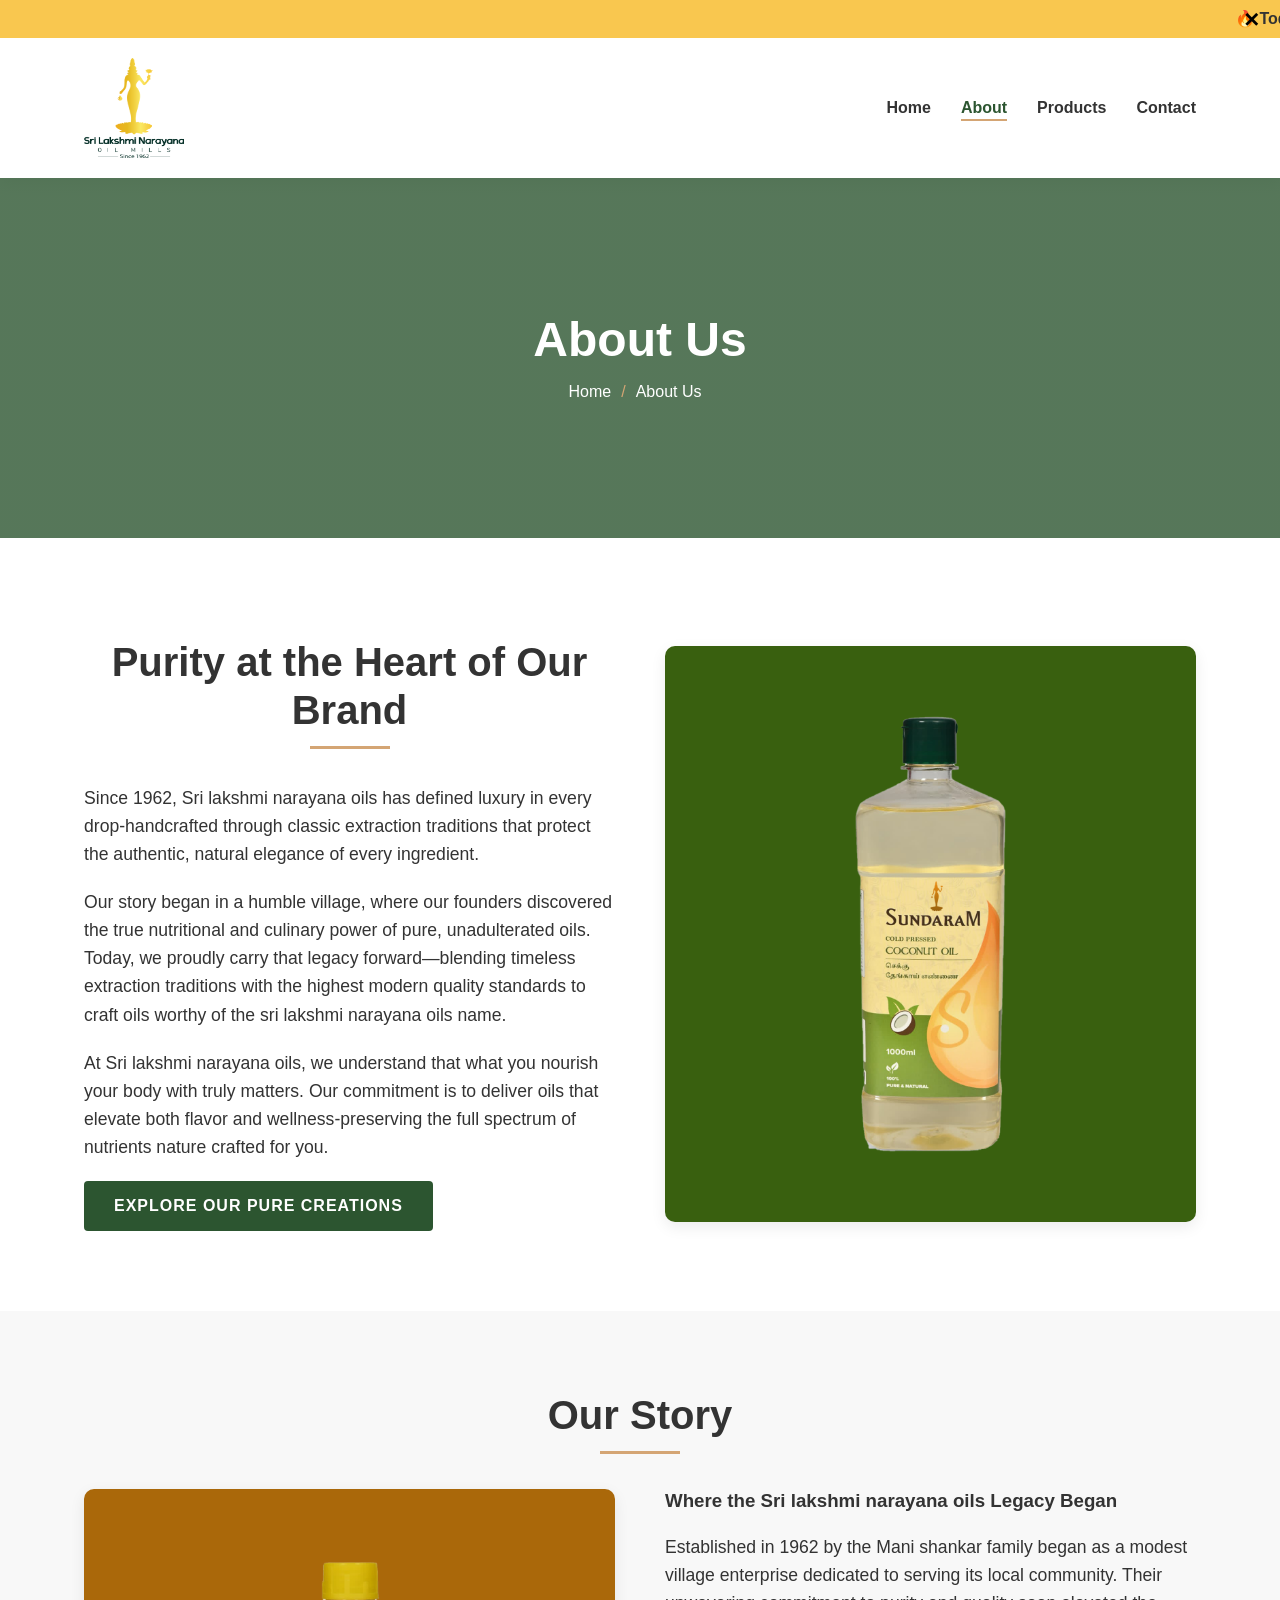
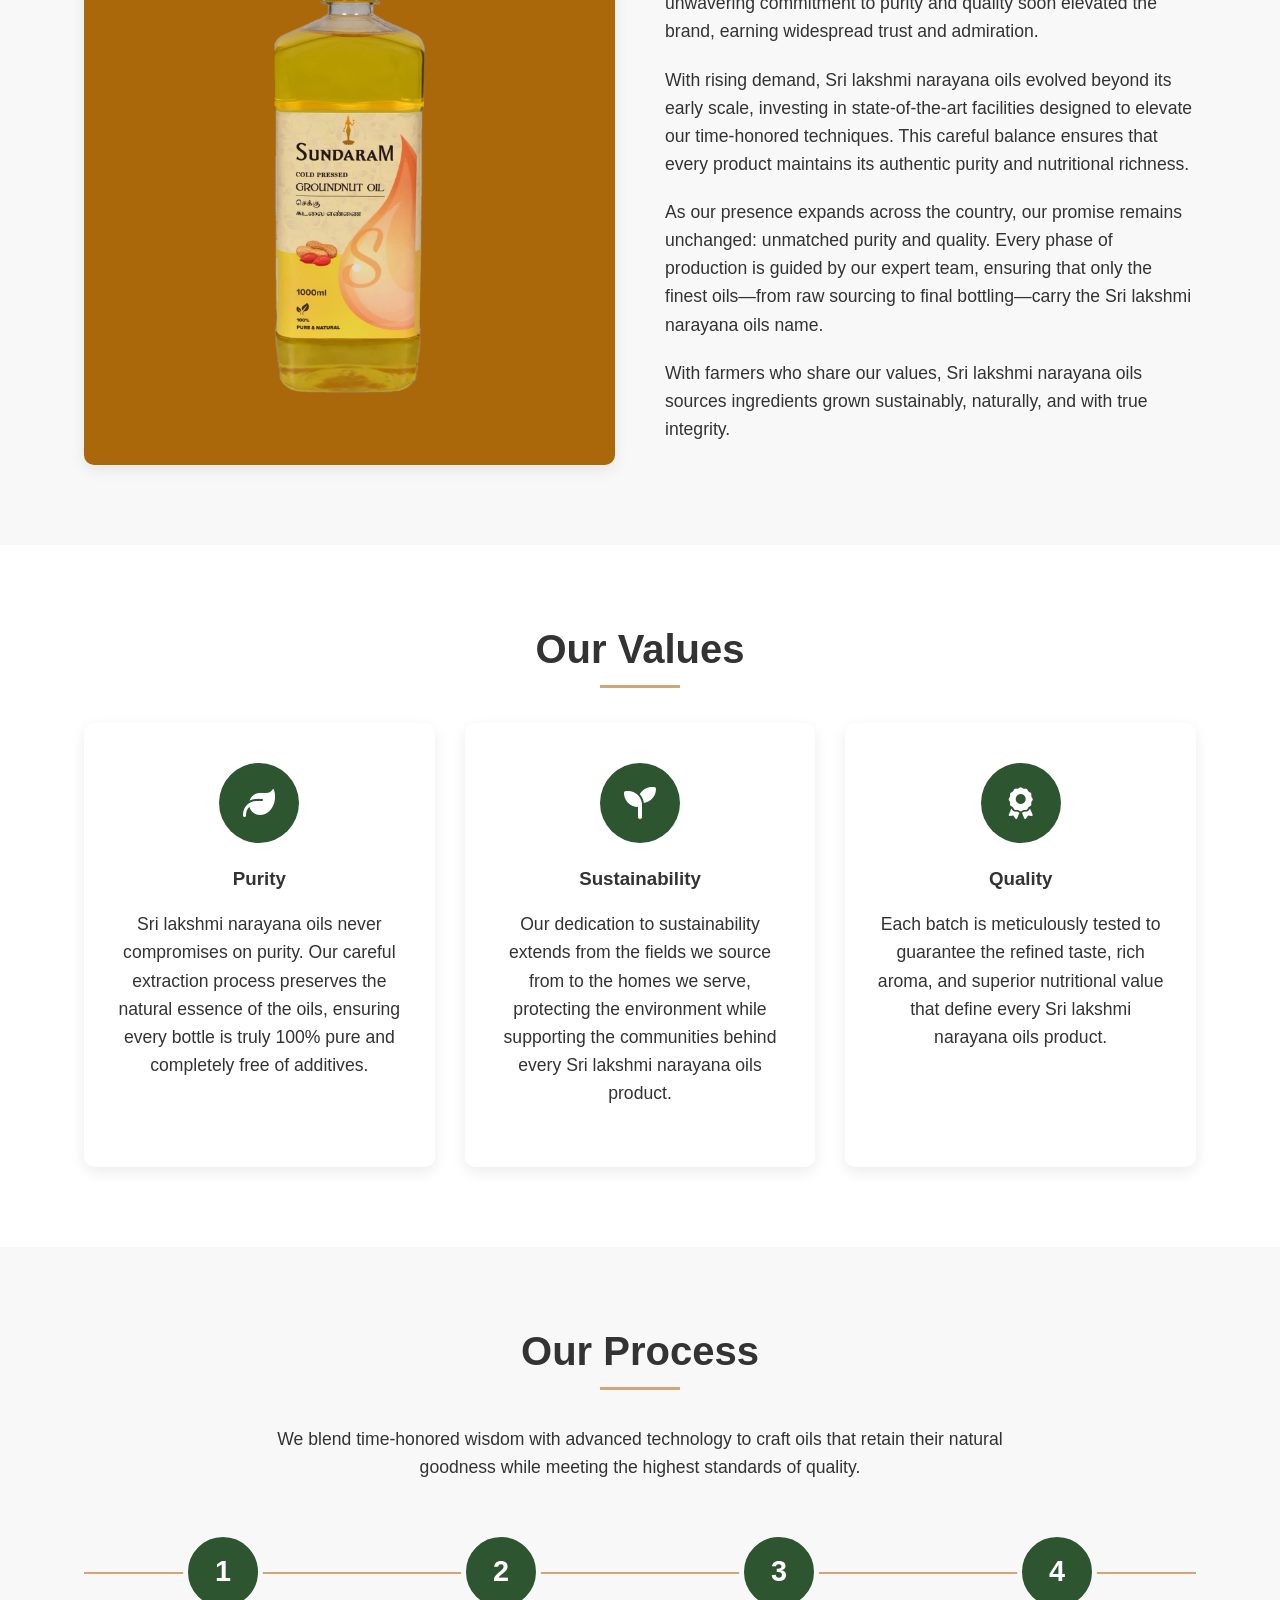
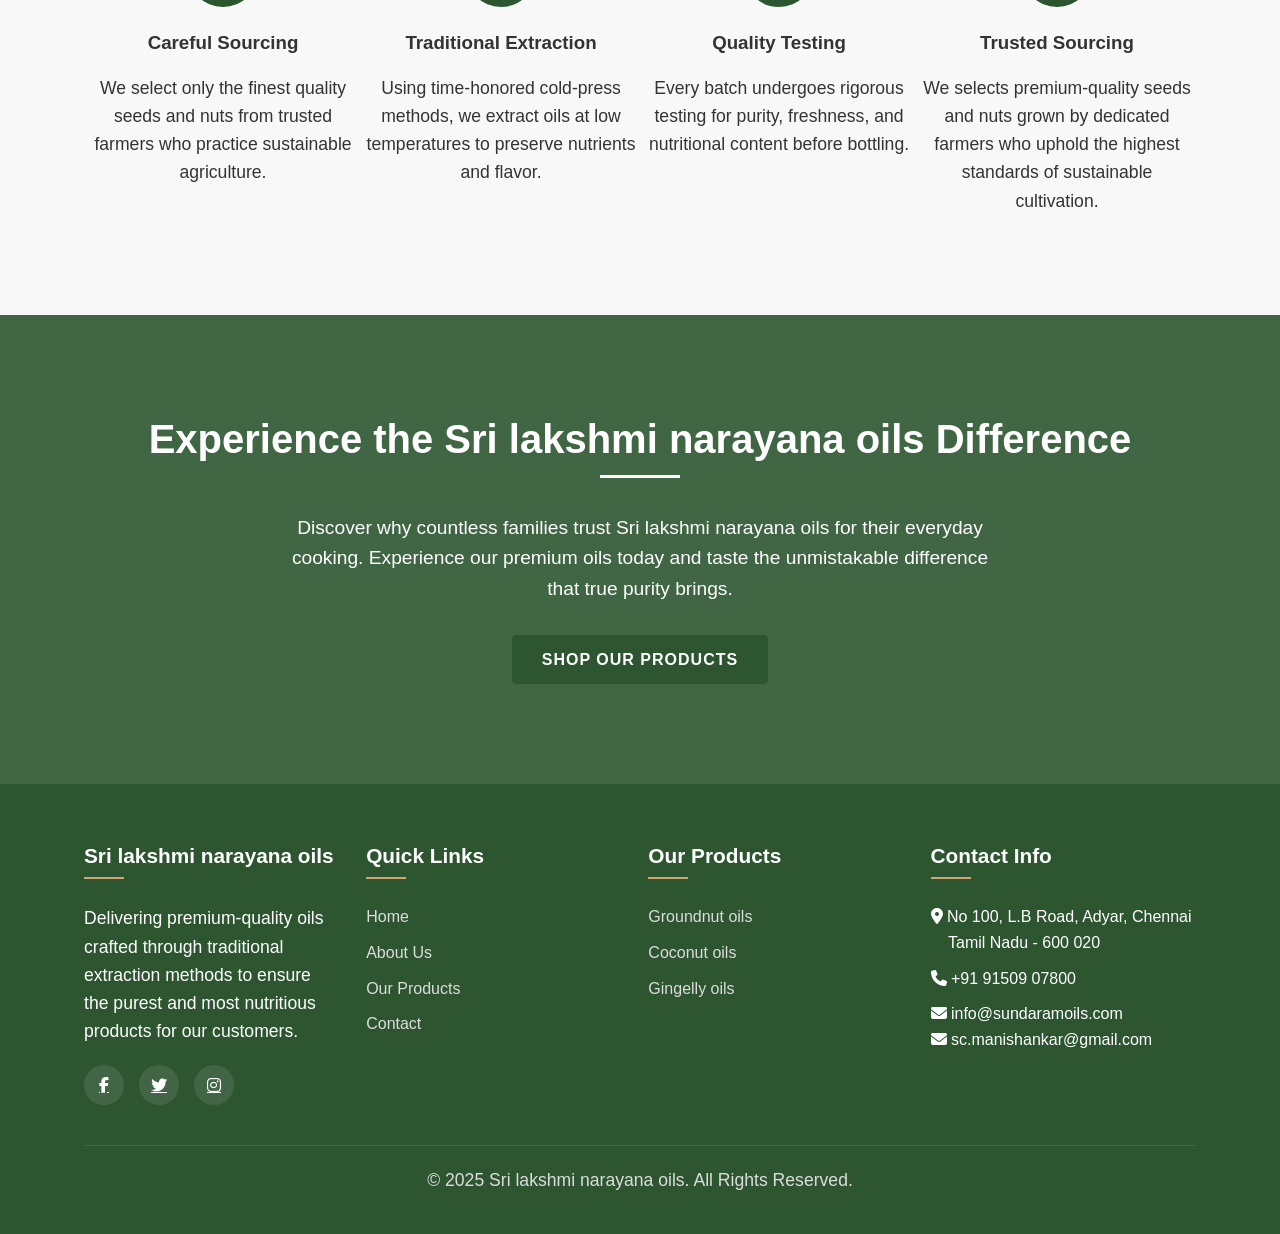
<file: Oil_website/about.html>
<!DOCTYPE html>
<html lang="en">

<head>
    <meta charset="UTF-8">
    <meta name="viewport" content="width=device-width, initial-scale=1.0">
    <title>About Us | Sri Lakshmi Narayana Oils Mill</title>
    <meta name="description"
        content="Discover the legacy of Sri Lakshmi Narayana Oils since 1962. We combine traditional wood-pressing methods with modern quality to deliver the purest oils in Chennai.">
    <meta name="keywords"
        content="about sundaram oils, oil mill history, wood pressed oil chennai, traditional oil extraction, pure oil manufacturers">
    <link rel="canonical" href="https://www.sundaramoils.com/about.html">

    <!-- Open Graph -->
    <meta property="og:type" content="website">
    <meta property="og:url" content="https://www.sundaramoils.com/about.html">
    <meta property="og:title" content="Our Story & Values | Sri Lakshmi Narayana Oils">
    <meta property="og:description"
        content="From a humble village mill to a trusted brand. Read about our journey of purity and tradition since 1962.">
    <meta property="og:image" content="https://www.sundaramoils.com/assets/image/main_logo.png">

    <link rel="shortcut icon" href="/assets/image/logo.png" type="image/x-icon">
    <link rel="stylesheet" href="https://cdnjs.cloudflare.com/ajax/libs/font-awesome/6.4.0/css/all.min.css">
    <!-- <link rel="stylesheet" href="./assets/css/main.css"> -->
    <link rel="stylesheet" href="./assets/css/main-optimized.css">
</head>

<body>
    <!-- OFFER BAR -->
    <div class="offer-bar" id="offerBar">
        <span class="offer-text" id="offerText"></span>
        <span class="offer-close" onclick="closeOfferBar()">✕</span>
    </div>
    <!-- Header -->
    <header id="header">
        <div class="container">
            <nav class="navbar">
                <a href="index.html" class="logo">
                    <div class="logo-placeholder">
                        <img src="./assets/image/main_logo.png" alt="logo" height="100px" width="200px">
                    </div>
                </a>
                <ul class="nav-links">
                    <li class="close-btn"><i class="fas fa-times"></i></li>
                    <li><a href="index.html">Home</a></li>
                    <li><a href="about.html" class="active">About</a></li>
                    <li><a href="products.html">Products</a></li>
                    <li><a href="contact.html">Contact</a></li>
                </ul>
                <div class="hamburger">
                    <i class="fas fa-bars"></i>
                </div>
            </nav>
        </div>
    </header>

    <!-- Page Header -->
    <section class="page-header">
        <div class="container">
            <h1>About Us</h1>
            <ul class="breadcrumb">
                <li><a href="index.html">Home</a></li>
                <li>About Us</li>
            </ul>
        </div>
    </section>

    <!-- About Hero -->
    <section class="about-hero">
        <div class="container">
            <div class="about-hero-content">
                <div class="about-hero-text">
                    <h2>Purity at the Heart of Our Brand</h2>
                    <p>Since 1962, Sri lakshmi narayana oils has defined luxury in every drop-handcrafted through
                        classic extraction traditions that protect the authentic, natural elegance of every ingredient.
                    </p>
                    <p>Our story began in a humble village, where our founders discovered the true nutritional and
                        culinary power of pure, unadulterated oils. Today, we proudly carry that legacy forward—blending
                        timeless extraction traditions with the highest modern quality standards to craft oils worthy of
                        the sri lakshmi narayana oils name.</p>
                    <p>At Sri lakshmi narayana oils, we understand that what you nourish your body with truly matters.
                        Our commitment is to deliver oils that elevate both flavor and wellness-preserving the full
                        spectrum of nutrients nature crafted for you.</p>
                    <a href="products.html" class="btn">Explore Our Pure Creations</a>
                </div>
                <div class="about-hero-image fade-in">
                    <img src="./assets/image/Coconut.jpg" alt="oils production facility">
                </div>
            </div>
        </div>
    </section>

    <!-- Our Story -->
    <section class="our-story">
        <div class="container">
            <h2>Our Story</h2>
            <div class="story-content">
                <div class="story-image fade-in">
                    <img src="./assets/image/Groundnut.jpg" alt="Traditional oils extraction">
                </div>
                <div class="story-text">
                    <h3>Where the Sri lakshmi narayana oils Legacy Began</h3>
                    <p>Established in 1962 by the Mani shankar family began as a modest village enterprise dedicated to
                        serving its local community. Their unwavering commitment to purity and quality soon elevated the
                        brand, earning widespread trust and admiration.</p>
                    <p>With rising demand, Sri lakshmi narayana oils evolved beyond its early scale, investing in
                        state-of-the-art facilities designed to elevate our time-honored techniques. This careful
                        balance ensures that every product maintains its authentic purity and nutritional richness.</p>
                    <p>As our presence expands across the country, our promise remains unchanged: unmatched purity and
                        quality. Every phase of production is guided by our expert team, ensuring that only the finest
                        oils—from raw sourcing to final bottling—carry the Sri lakshmi narayana oils name.</p>
                    <p>With farmers who share our values, Sri lakshmi narayana oils sources ingredients grown
                        sustainably, naturally, and with true integrity.</p>
                </div>
            </div>
    </section>

    <!-- Values Section -->
    <section class="values">
        <div class="container">
            <h2>Our Values</h2>
            <div class="values-grid">
                <div class="value-card fade-in">
                    <div class="value-icon">
                        <i class="fas fa-leaf"></i>
                    </div>
                    <h3>Purity</h3>
                    <p>Sri lakshmi narayana oils never compromises on purity. Our careful extraction process preserves
                        the natural essence of the oils, ensuring every bottle is truly 100% pure and completely free of
                        additives.</p>
                </div>
                <div class="value-card fade-in">
                    <div class="value-icon">
                        <i class="fas fa-seedling"></i>
                    </div>
                    <h3>Sustainability</h3>
                    <p>Our dedication to sustainability extends from the fields we source from to the homes we serve,
                        protecting the environment while supporting the communities behind every Sri lakshmi narayana
                        oils product.</p>
                </div>
                <div class="value-card fade-in">
                    <div class="value-icon">
                        <i class="fas fa-award"></i>
                    </div>
                    <h3>Quality</h3>
                    <p>Each batch is meticulously tested to guarantee the refined taste, rich aroma, and superior
                        nutritional value that define every Sri lakshmi narayana oils product.</p>
                </div>
            </div>
        </div>
    </section>

    <!-- Process Section -->
    <section class="process">
        <div class="container">
            <h2>Our Process</h2>
            <p style="text-align: center; max-width: 800px; margin: 0 auto 50px;">We blend time-honored wisdom with
                advanced technology to craft oils that retain their natural goodness while meeting the highest standards
                of quality.</p>
            <div class="process-steps">
                <div class="process-step fade-in">
                    <div class="step-number">1</div>
                    <h3>Careful Sourcing</h3>
                    <p>We select only the finest quality seeds and nuts from trusted farmers who practice sustainable
                        agriculture.</p>
                </div>
                <div class="process-step fade-in">
                    <div class="step-number">2</div>
                    <h3>Traditional Extraction</h3>
                    <p>Using time-honored cold-press methods, we extract oils at low temperatures to preserve nutrients
                        and flavor.</p>
                </div>
                <div class="process-step fade-in">
                    <div class="step-number">3</div>
                    <h3>Quality Testing</h3>
                    <p>Every batch undergoes rigorous testing for purity, freshness, and nutritional content before
                        bottling.</p>
                </div>
                <div class="process-step fade-in">
                    <div class="step-number">4</div>
                    <h3>Trusted Sourcing</h3>
                    <p>We selects premium-quality seeds and nuts grown by dedicated farmers who uphold the highest
                        standards of sustainable cultivation.</p>
                </div>
            </div>
        </div>
    </section>

    <!-- CTA Section -->
    <section class="cta">
        <div class="container">
            <h2>Experience the Sri lakshmi narayana oils Difference</h2>
            <p>Discover why countless families trust Sri lakshmi narayana oils for their everyday cooking. Experience
                our premium oils today and taste the unmistakable difference that true purity brings.</p>
            <a href="products.html" class="btn">Shop Our Products</a>
        </div>
    </section>

    <!-- Footer -->
    <footer>
        <div class="container">
            <div class="footer-content">
                <div class="footer-column">
                    <h3>Sri lakshmi narayana oils</h3>
                    <p>Delivering premium-quality oils crafted through traditional extraction methods to ensure the
                        purest and most nutritious products for our customers.</p>
                    <div class="social-links">
                        <a href="#"><i class="fab fa-facebook-f"></i></a>
                        <a href="#"><i class="fab fa-twitter"></i></a>
                        <a href="#"><i class="fab fa-instagram"></i></a>
                    </div>
                </div>
                <div class="footer-column">
                    <h3>Quick Links</h3>
                    <ul class="footer-links">
                        <li><a href="index.html">Home</a></li>
                        <li><a href="about.html">About Us</a></li>
                        <li><a href="products.html">Our Products</a></li>
                        <li><a href="contact.html">Contact</a></li>
                    </ul>
                </div>
                <div class="footer-column">
                    <h3>Our Products</h3>
                    <ul class="footer-links">
                        <li><a href="products.html#groundnut">Groundnut oils</a></li>
                        <li><a href="products.html#coconut">Coconut oils</a></li>
                        <li><a href="products.html#gingelly">Gingelly oils</a></li>
                    </ul>
                </div>
                <div class="footer-column">
                    <h3>Contact Info</h3>
                    <ul class="footer-links">
                        <li>
                            <pre><i class="fas fa-map-marker-alt"></i> No 100, L.B Road, Adyar, Chennai 
    Tamil Nadu - 600 020</pre>
                        </li>

                        <li><i class="fas fa-phone"></i> +91 91509 07800 </li>
                        <li><i class="fas fa-envelope"></i> info@sundaramoils.com <br> <i class="fas fa-envelope"></i>
                            sc.manishankar@gmail.com</li>
                    </ul>
                </div>
            </div>
            <div class="copyright">
                <p>&copy; 2025 Sri lakshmi narayana oils. All Rights Reserved.</p>
            </div>
        </div>
    </footer>


    <!-- WhatsApp Float Button -->
    <div class="whatsapp-float">
        <div class="whatsapp-main" id="whatsappMain">
            <i class="fab fa-whatsapp"></i>
            <div class="whatsapp-badge">3</div>
        </div>
        <div class="whatsapp-options" id="whatsappOptions">
            <a href="https://wa.me/919150907800?text=Hello!%20Thank%20you%20for%20reaching%20out%20to%20us.%20How%20can%20we%20assist%20you%20today?%20I'm%20interested%20in%20your%20products"
                class="whatsapp-option sales" target="_blank">
                <div class="option-icon">
                    <i class="fas fa-shopping-cart"></i>
                </div>
                <div class="option-text">
                    <h4>Sales Inquiry</h4>
                    <p>Get product information</p>
                </div>
            </a>
            <a href="https://wa.me/919150907800?text=Hi!%20We%20are%20here%20to%20help%20you%20immediately.%20I%20need%20support%20with..."
                class="whatsapp-option support" target="_blank">
                <div class="option-icon">
                    <i class="fas fa-headset"></i>
                </div>
                <div class="option-text">
                    <h4>Customer Support</h4>
                    <p>Get help with your order</p>
                </div>
            </a>
            <a href="https://wa.me/919150907800?text=Hi!%20Thank%20you%20for%20choosing%20our%20wholesale%20service!%20I'm%20interested%20in%20wholesale%20pricing"
                class="whatsapp-option wholesale" target="_blank">
                <div class="option-icon">
                    <i class="fas fa-industry"></i>
                </div>
                <div class="option-text">
                    <h4>Wholesale Orders</h4>
                    <p>Bulk pricing & partnerships</p>
                </div>
            </a>
        </div>
    </div>

    <script src="https://code.jquery.com/jquery-3.6.0.min.js"></script>
    <script src="./assets/js/main.js"></script>
</body>

</html>
</file>
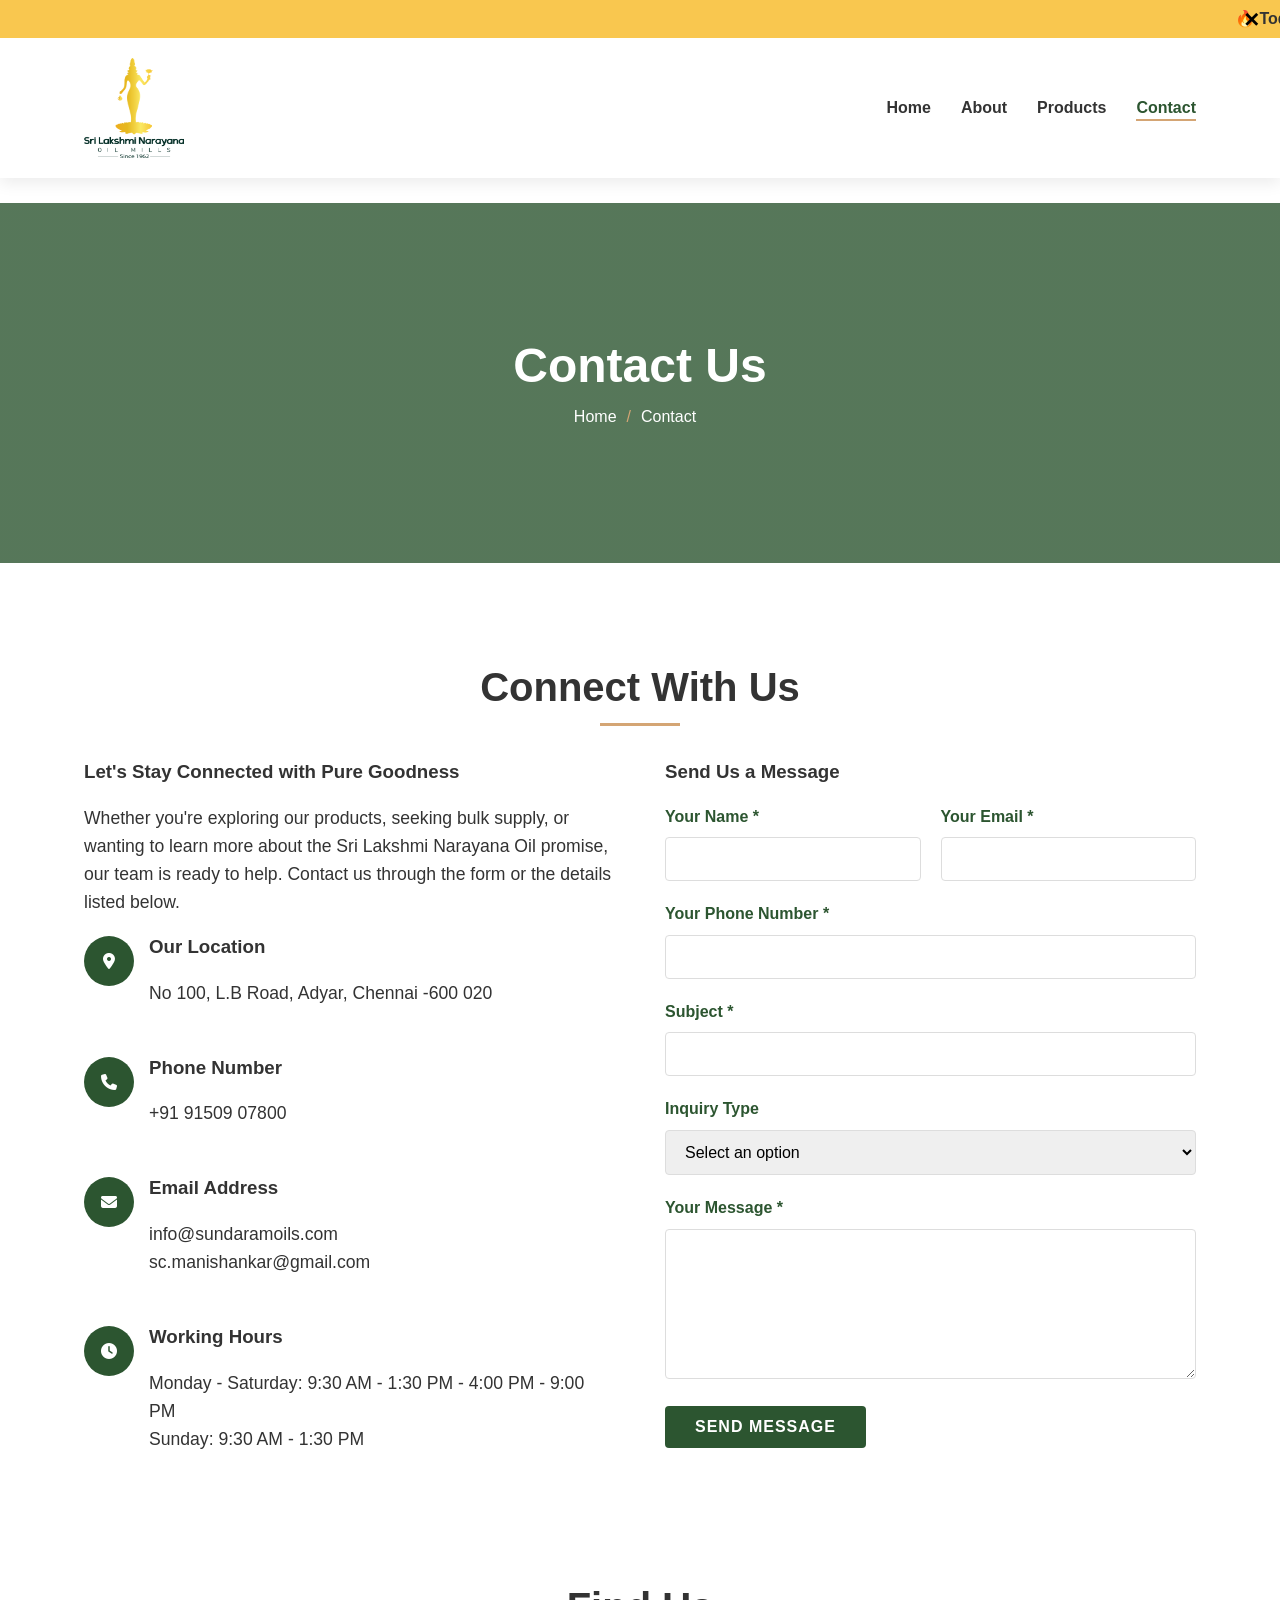
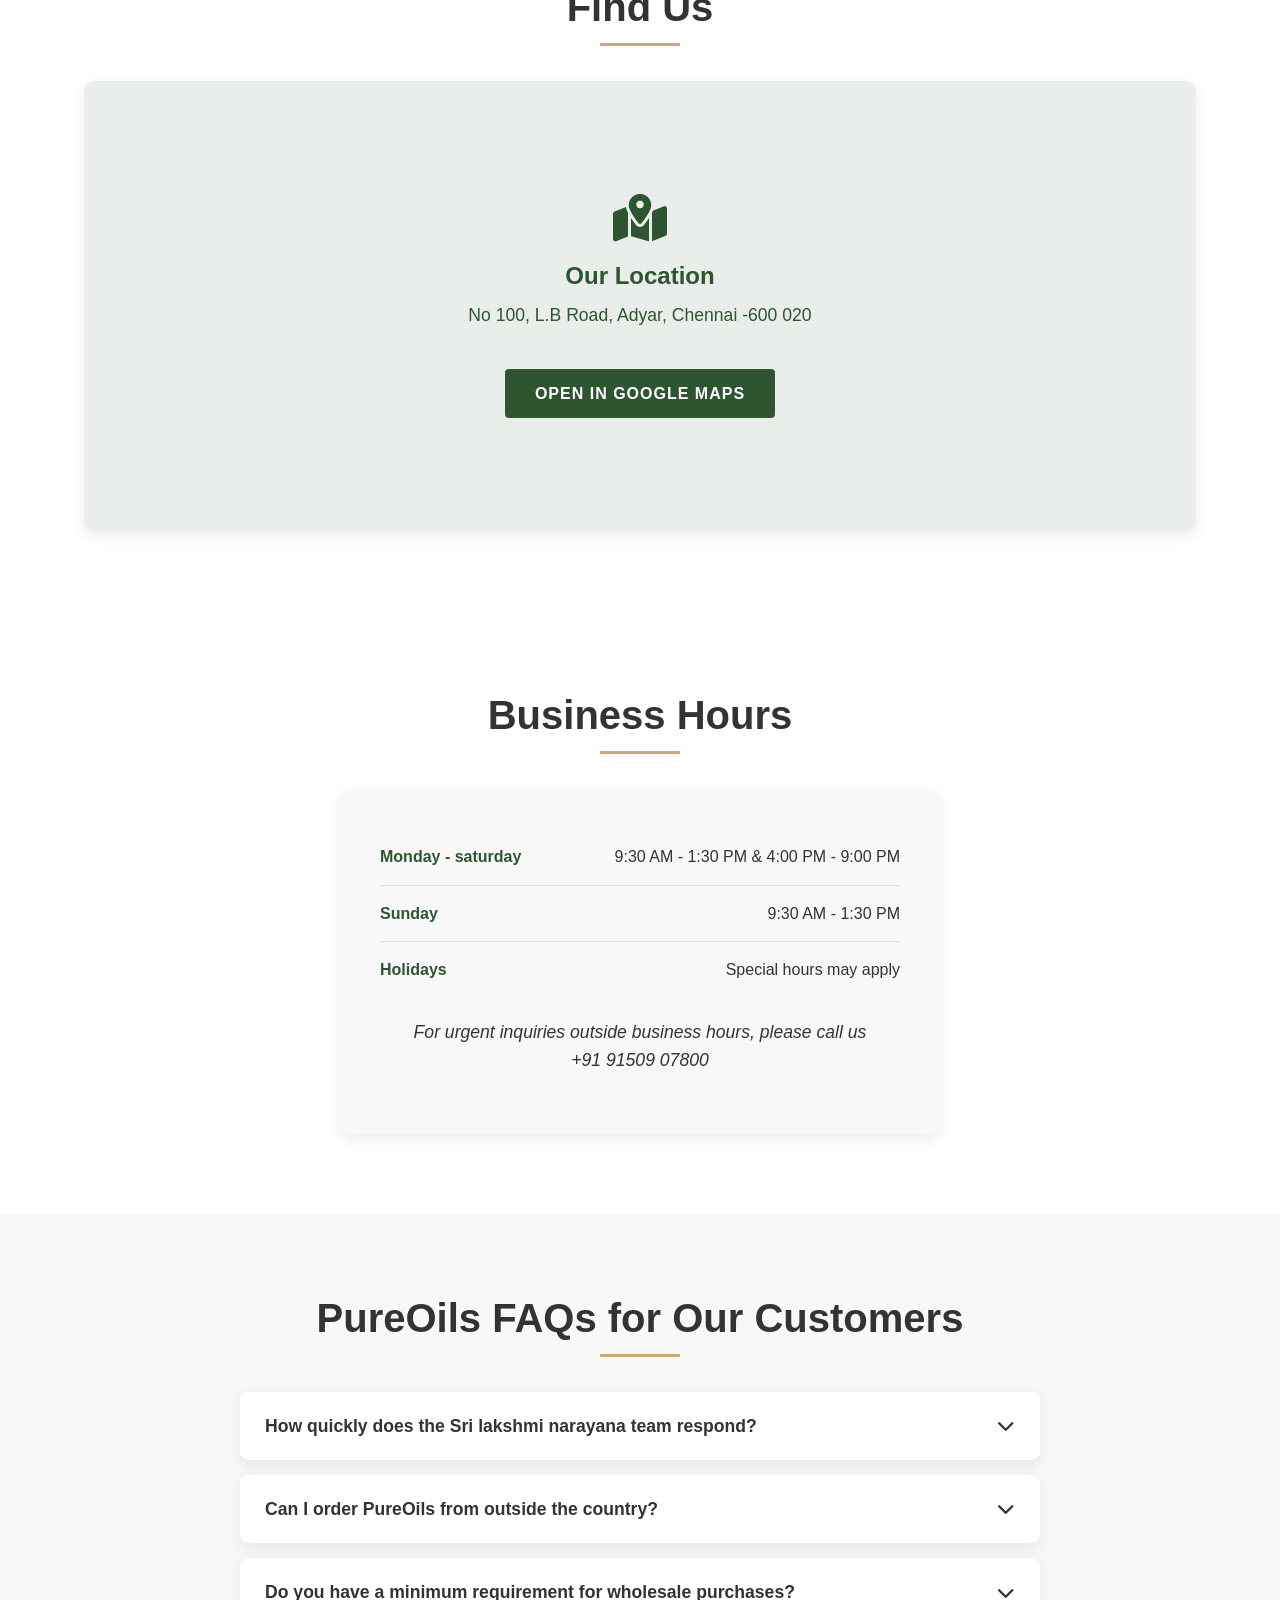
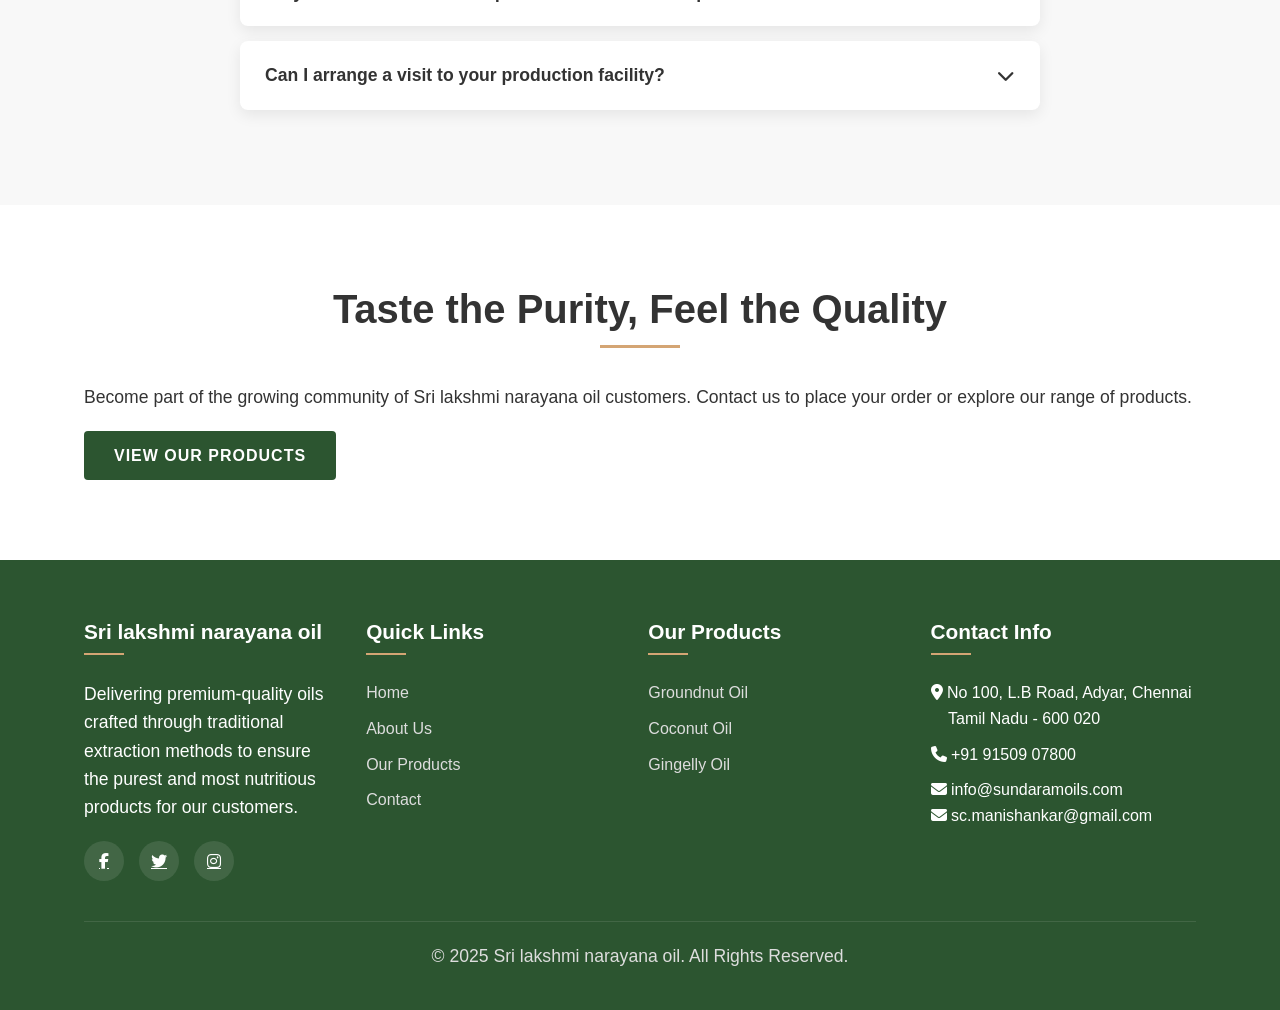
<file: Oil_website/contact.html>
<!DOCTYPE html>
<html lang="en">

<head>
    <meta charset="UTF-8">
    <meta name="viewport" content="width=device-width, initial-scale=1.0">
    <title>Contact Us | Sri Lakshmi Narayana Oils Mill</title>
    <meta name="description"
        content="Get in touch with Sri Lakshmi Narayana Oils. Visit our store in Adyar, Chennai, or call us for pure wood-pressed oil orders. Wholesale inquiries welcome.">
    <meta name="keywords"
        content="contact sundaram oils, oil mill adyar, buy oil chennai, wholesale oil suppliers, customer support oil mill">
    <link rel="canonical" href="https://www.sundaramoils.com/contact.html">

    <!-- Open Graph -->
    <meta property="og:type" content="website">
    <meta property="og:url" content="https://www.sundaramoils.com/contact.html">
    <meta property="og:title" content="Contact Us | Sri Lakshmi Narayana Oils">
    <meta property="og:description"
        content="Reach out to us for orders, inquiries, or visit our store in Chennai. We are here to serve you nature's best.">
    <meta property="og:image" content="https://www.sundaramoils.com/assets/image/main_logo.png">

    <link rel="shortcut icon" href="/assets/image/logo.png" type="image/x-icon">
    <link rel="stylesheet" href="https://cdnjs.cloudflare.com/ajax/libs/font-awesome/6.4.0/css/all.min.css">
    <!-- <link rel="stylesheet" href="./assets/css/main.css"> -->
    <link rel="stylesheet" href="./assets/css/main-optimized.css">
</head>

<body>
    <!-- OFFER BAR -->
    <div class="offer-bar" id="offerBar">
        <span class="offer-text" id="offerText"></span>
        <span class="offer-close" onclick="closeOfferBar()">✕</span>
    </div>
    <!-- Header -->
    <header id="header">
        <div class="container">
            <nav class="navbar">
                <a href="index.html" class="logo">
                    <div class="logo-placeholder">
                        <img src="./assets/image/main_logo.png" alt="logo" height="100px" width="200px">
                    </div>

                </a>
                <ul class="nav-links">
                    <li class="close-btn"><i class="fas fa-times"></i></li>
                    <li><a href="index.html">Home</a></li>
                    <li><a href="about.html">About</a></li>
                    <li><a href="products.html">Products</a></li>
                    <li><a href="contact.html" class="active">Contact</a></li>
                </ul>
                <div class="hamburger">
                    <i class="fas fa-bars"></i>
                </div>
            </nav>
        </div>
    </header><br>

    <!-- Page Header -->
    <section class="page-header">
        <div class="container">
            <h1>Contact Us</h1>
            <ul class="breadcrumb">
                <li><a href="index.html">Home</a></li>
                <li>Contact</li>
            </ul>
        </div>
    </section>

    <!-- Contact Section -->
    <section class="contact-section">
        <div class="container">
            <h2>Connect With Us</h2>
            <div class="contact-content">
                <div class="contact-info">
                    <h3>Let's Stay Connected with Pure Goodness</h3>
                    <p>Whether you're exploring our products, seeking bulk supply, or wanting to learn more about the
                        Sri Lakshmi Narayana Oil promise, our team is ready to help. Contact us through the form or the
                        details listed below.</p>

                    <div class="info-item fade-in">
                        <div class="info-icon">
                            <i class="fas fa-map-marker-alt"></i>
                        </div>
                        <div class="info-text">
                            <h3>Our Location</h3>
                            <p>No 100, L.B Road, Adyar, Chennai -600 020</p>
                        </div>
                    </div>

                    <div class="info-item fade-in">
                        <div class="info-icon">
                            <i class="fas fa-phone"></i>
                        </div>
                        <div class="info-text">
                            <h3>Phone Number</h3>
                            <p>+91 91509 07800</p>
                        </div>
                    </div>

                    <div class="info-item fade-in">
                        <div class="info-icon">
                            <i class="fas fa-envelope"></i>
                        </div>
                        <div class="info-text">
                            <h3>Email Address</h3>
                            <p>info@sundaramoils.com <br> sc.manishankar@gmail.com</p>
                        </div>
                    </div>

                    <div class="info-item fade-in">
                        <div class="info-icon">
                            <i class="fas fa-clock"></i>
                        </div>
                        <div class="info-text">
                            <h3>Working Hours</h3>
                            <p>Monday - Saturday: 9:30 AM - 1:30 PM - 4:00 PM - 9:00 PM<br>Sunday: 9:30 AM - 1:30 PM</p>
                        </div>
                    </div>
                </div>

                <div class="contact-form">
                    <h3>Send Us a Message</h3>
                    <div class="form-success" id="formSuccess">
                        Thank you for your message! We'll get back to you soon.
                    </div>
                    <form id="contactForm" action="submit_contact.php" method="POST">
                        <div class="form-row">
                            <div class="form-group">
                                <label for="name">Your Name *</label>
                                <input type="text" id="name" name="name" class="form-control" required>
                            </div>
                            <div class="form-group">
                                <label for="email">Your Email *</label>
                                <input type="email" id="email" name="email" class="form-control" required>
                            </div>
                        </div>

                        <div class="form-group">
                            <label for="phone">Your Phone Number *</label>
                            <input type="tel" id="phone" name="phone" class="form-control" required>
                        </div>

                        <div class="form-group">
                            <label for="subject">Subject *</label>
                            <input type="text" id="subject" name="subject" class="form-control" required>
                        </div>

                        <div class="form-group">
                            <label for="inquiry">Inquiry Type</label>
                            <select id="inquiry" name="inquiry" class="form-control">
                                <option value="">Select an option</option>
                                <option value="general">General Inquiry</option>
                                <option value="product">Product Information</option>
                                <option value="wholesale">Wholesale/Bulk Orders</option>
                                <option value="partnership">Partnership Opportunities</option>
                                <option value="other">Other</option>
                            </select>
                        </div>

                        <div class="form-group">
                            <label for="message">Your Message *</label>
                            <textarea id="message" name="message" class="form-control" required></textarea>
                        </div>

                        <button type="submit" class="btn">Send Message</button>
                    </form>
                </div>
            </div>
        </div>
    </section>

    <!-- Map Section -->
    <section class="map-section">
        <div class="container">
            <h2>Find Us</h2>
            <div class="map-container fade-in">
                <div class="map-placeholder">
                    <i class="fas fa-map-marked-alt"></i>
                    <h3>Our Location</h3>
                    <p>No 100, L.B Road, Adyar, Chennai -600 020</p>
                    <a href="https://maps.app.goo.gl/JofKysdQouxpfxNt8" target="_blank" class="btn"
                        style="margin-top: 20px;">Open in Google Maps</a>
                </div>
            </div>
        </div>
    </section>

    <!-- Business Hours -->
    <section class="business-hours">
        <div class="container">
            <h2>Business Hours</h2>
            <div class="hours-container fade-in">
                <ul class="hours-list">
                    <li>
                        <span class="day">Monday - saturday</span>
                        <span>9:30 AM - 1:30 PM & 4:00 PM - 9:00 PM</span>
                    </li>
                    <li>
                        <span class="day">Sunday</span>
                        <span> 9:30 AM - 1:30 PM</span>
                    </li>
                    <li>
                        <span class="day">Holidays</span>
                        <span>Special hours may apply</span>
                    </li>
                </ul>
                <p style="text-align: center; margin-top: 20px; font-style: italic;">For urgent inquiries outside
                    business hours, please call us <br> +91 91509 07800 </p>
            </div>
        </div>
    </section>

    <!-- FAQ Section -->
    <section class="faq-section">
        <div class="container">
            <h2>PureOils FAQs for Our Customers</h2>
            <div class="faq-container">
                <div class="faq-item fade-in">
                    <div class="faq-question">
                        <span>How quickly does the Sri lakshmi narayana team respond?</span>
                        <i class="fas fa-chevron-down"></i>
                    </div>
                    <div class="faq-answer">
                        <p>We respond to all inquiries within 24 hours on business days. For urgent assistance, please
                            reach us by phone during business hours.</p>
                    </div>
                </div>
                <div class="faq-item fade-in">
                    <div class="faq-question">
                        <span>Can I order PureOils from outside the country?</span>
                        <i class="fas fa-chevron-down"></i>
                    </div>
                    <div class="faq-answer">
                        <p>We currently ship within the country and are exploring international options. Contact us to
                            discuss overseas orders..</p>
                    </div>
                </div>
                <div class="faq-item fade-in">
                    <div class="faq-question">
                        <span>Do you have a minimum requirement for wholesale purchases?</span>
                        <i class="fas fa-chevron-down"></i>
                    </div>
                    <div class="faq-answer">
                        <p>The minimum wholesale order is 24 bottles, which can include any mix of our oils. For bulk
                            purchases, we offer special discounts. Contact our sales team to learn more.</p>
                    </div>
                </div>
                <div class="faq-item fade-in">
                    <div class="faq-question">
                        <span>Can I arrange a visit to your production facility?</span>
                        <i class="fas fa-chevron-down"></i>
                    </div>
                    <div class="faq-answer">
                        <p>Facility tours are occasionally available for wholesale partners and interested visitors.
                            Contact us in advance to schedule.</p>
                    </div>
                </div>
            </div>
        </div>
    </section>

    <!-- CTA Section -->
    <section class="cta-section">
        <div class="container">
            <h2>Taste the Purity, Feel the Quality</h2>
            <p>Become part of the growing community of Sri lakshmi narayana oil customers. Contact us to place your
                order or explore our range of products.</p>
            <a href="products.html" class="btn">View Our Products</a>
        </div>
    </section>

    <!-- Footer -->
    <footer>
        <div class="container">
            <div class="footer-content">
                <div class="footer-column">
                    <h3>Sri lakshmi narayana oil</h3>
                    <p>Delivering premium-quality oils crafted through traditional extraction methods to ensure the
                        purest and most nutritious products for our customers.</p>
                    <div class="social-links">
                        <a href="#"><i class="fab fa-facebook-f"></i></a>
                        <a href="#"><i class="fab fa-twitter"></i></a>
                        <a href="#"><i class="fab fa-instagram"></i></a>
                    </div>
                </div>
                <div class="footer-column">
                    <h3>Quick Links</h3>
                    <ul class="footer-links">
                        <li><a href="index.html">Home</a></li>
                        <li><a href="about.html">About Us</a></li>
                        <li><a href="products.html">Our Products</a></li>
                        <li><a href="contact.html">Contact</a></li>
                    </ul>
                </div>
                <div class="footer-column">
                    <h3>Our Products</h3>
                    <ul class="footer-links">
                        <li><a href="products.html#groundnut">Groundnut Oil</a></li>
                        <li><a href="products.html#coconut">Coconut Oil</a></li>
                        <li><a href="products.html#gingelly">Gingelly Oil</a></li>
                    </ul>
                </div>
                <div class="footer-column">
                    <h3>Contact Info</h3>
                    <ul class="footer-links">
                        <li>
                            <pre><i class="fas fa-map-marker-alt"></i> No 100, L.B Road, Adyar, Chennai 
    Tamil Nadu - 600 020</pre>
                        </li>

                        <li><i class="fas fa-phone"></i> +91 91509 07800 </li>
                        <li><i class="fas fa-envelope"></i> info@sundaramoils.com <br> <i class="fas fa-envelope"></i>
                            sc.manishankar@gmail.com</li>
                    </ul>
                </div>
            </div>
            <div class="copyright">
                <p>&copy; 2025 Sri lakshmi narayana oil. All Rights Reserved.</p>
            </div>
        </div>
    </footer>

    <!-- WhatsApp Float Button -->
    <div class="whatsapp-float">
        <div class="whatsapp-main" id="whatsappMain">
            <i class="fab fa-whatsapp"></i>
            <div class="whatsapp-badge">3</div>
        </div>
        <div class="whatsapp-options" id="whatsappOptions">
            <a href="https://wa.me/919150907800?text=Hello!%20Thank%20you%20for%20reaching%20out%20to%20us.%20How%20can%20we%20assist%20you%20today?%20I'm%20interested%20in%20your%20products"
                class="whatsapp-option sales" target="_blank">
                <div class="option-icon">
                    <i class="fas fa-shopping-cart"></i>
                </div>
                <div class="option-text">
                    <h4>Sales Inquiry</h4>
                    <p>Get product information</p>
                </div>
            </a>
            <a href="https://wa.me/919150907800?text=Hi!%20We%20are%20here%20to%20help%20you%20immediately.%20I%20need%20support%20with..."
                class="whatsapp-option support" target="_blank">
                <div class="option-icon">
                    <i class="fas fa-headset"></i>
                </div>
                <div class="option-text">
                    <h4>Customer Support</h4>
                    <p>Get help with your order</p>
                </div>
            </a>
            <a href="https://wa.me/919150907800?text=Hi!%20Thank%20you%20for%20choosing%20our%20wholesale%20service!%20I'm%20interested%20in%20wholesale%20pricing"
                class="whatsapp-option wholesale" target="_blank">
                <div class="option-icon">
                    <i class="fas fa-industry"></i>
                </div>
                <div class="option-text">
                    <h4>Wholesale Orders</h4>
                    <p>Bulk pricing & partnerships</p>
                </div>
            </a>
        </div>
    </div>
    <script src="https://code.jquery.com/jquery-3.6.0.min.js"></script>
    <script src="./assets/js/main.js"></script>
</body>

</html>
</file>
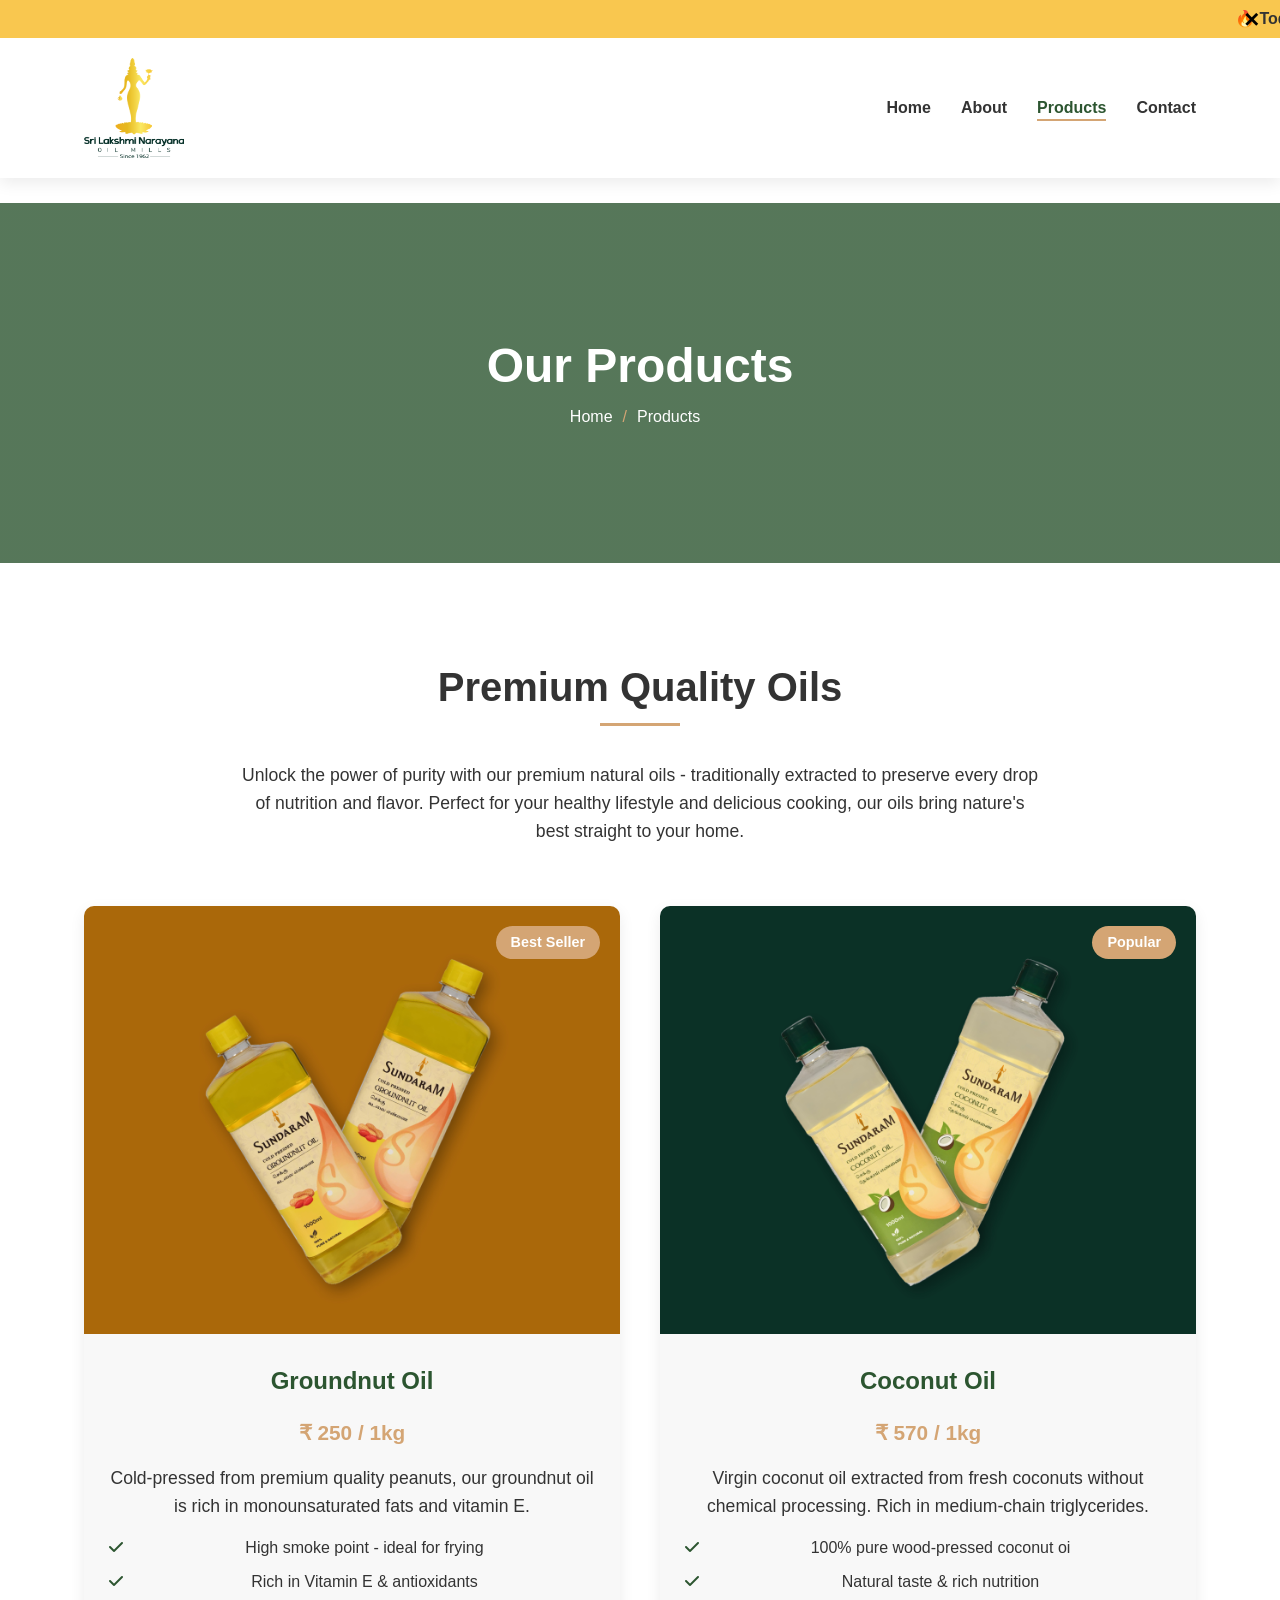
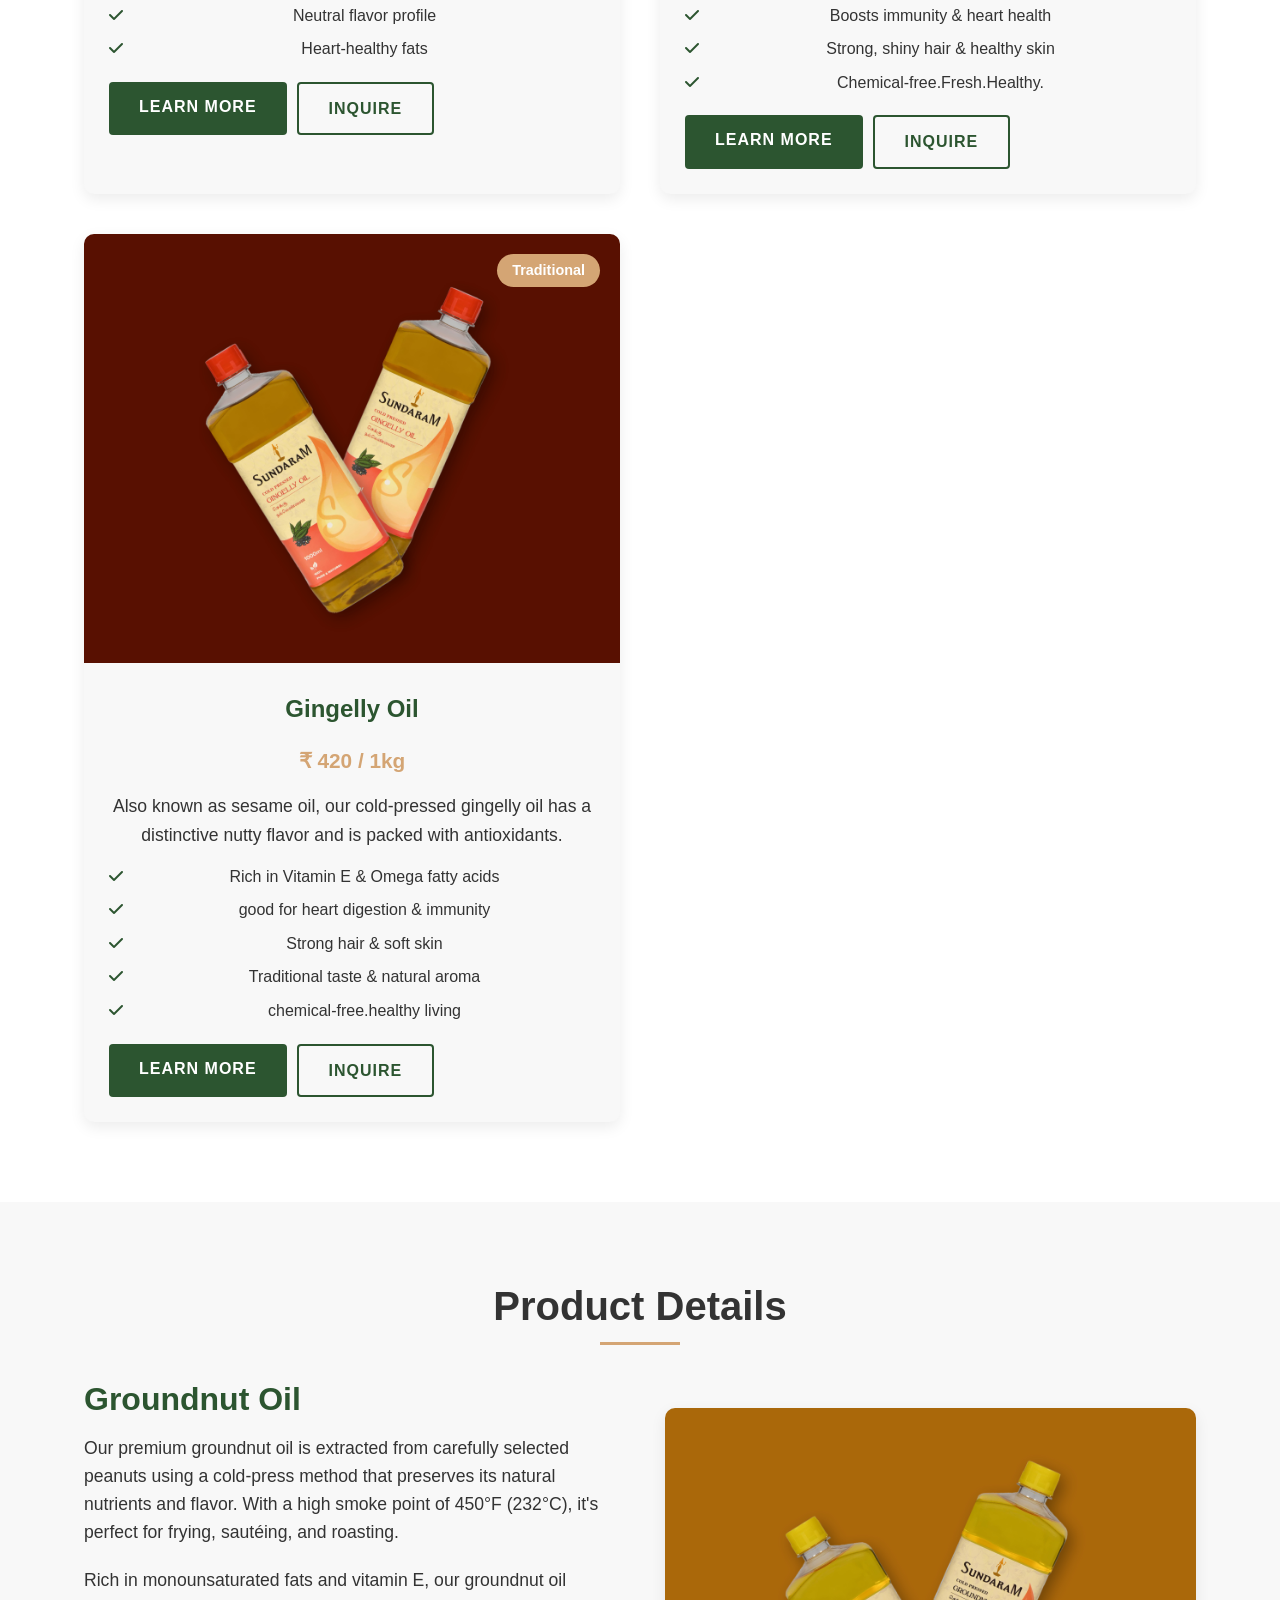
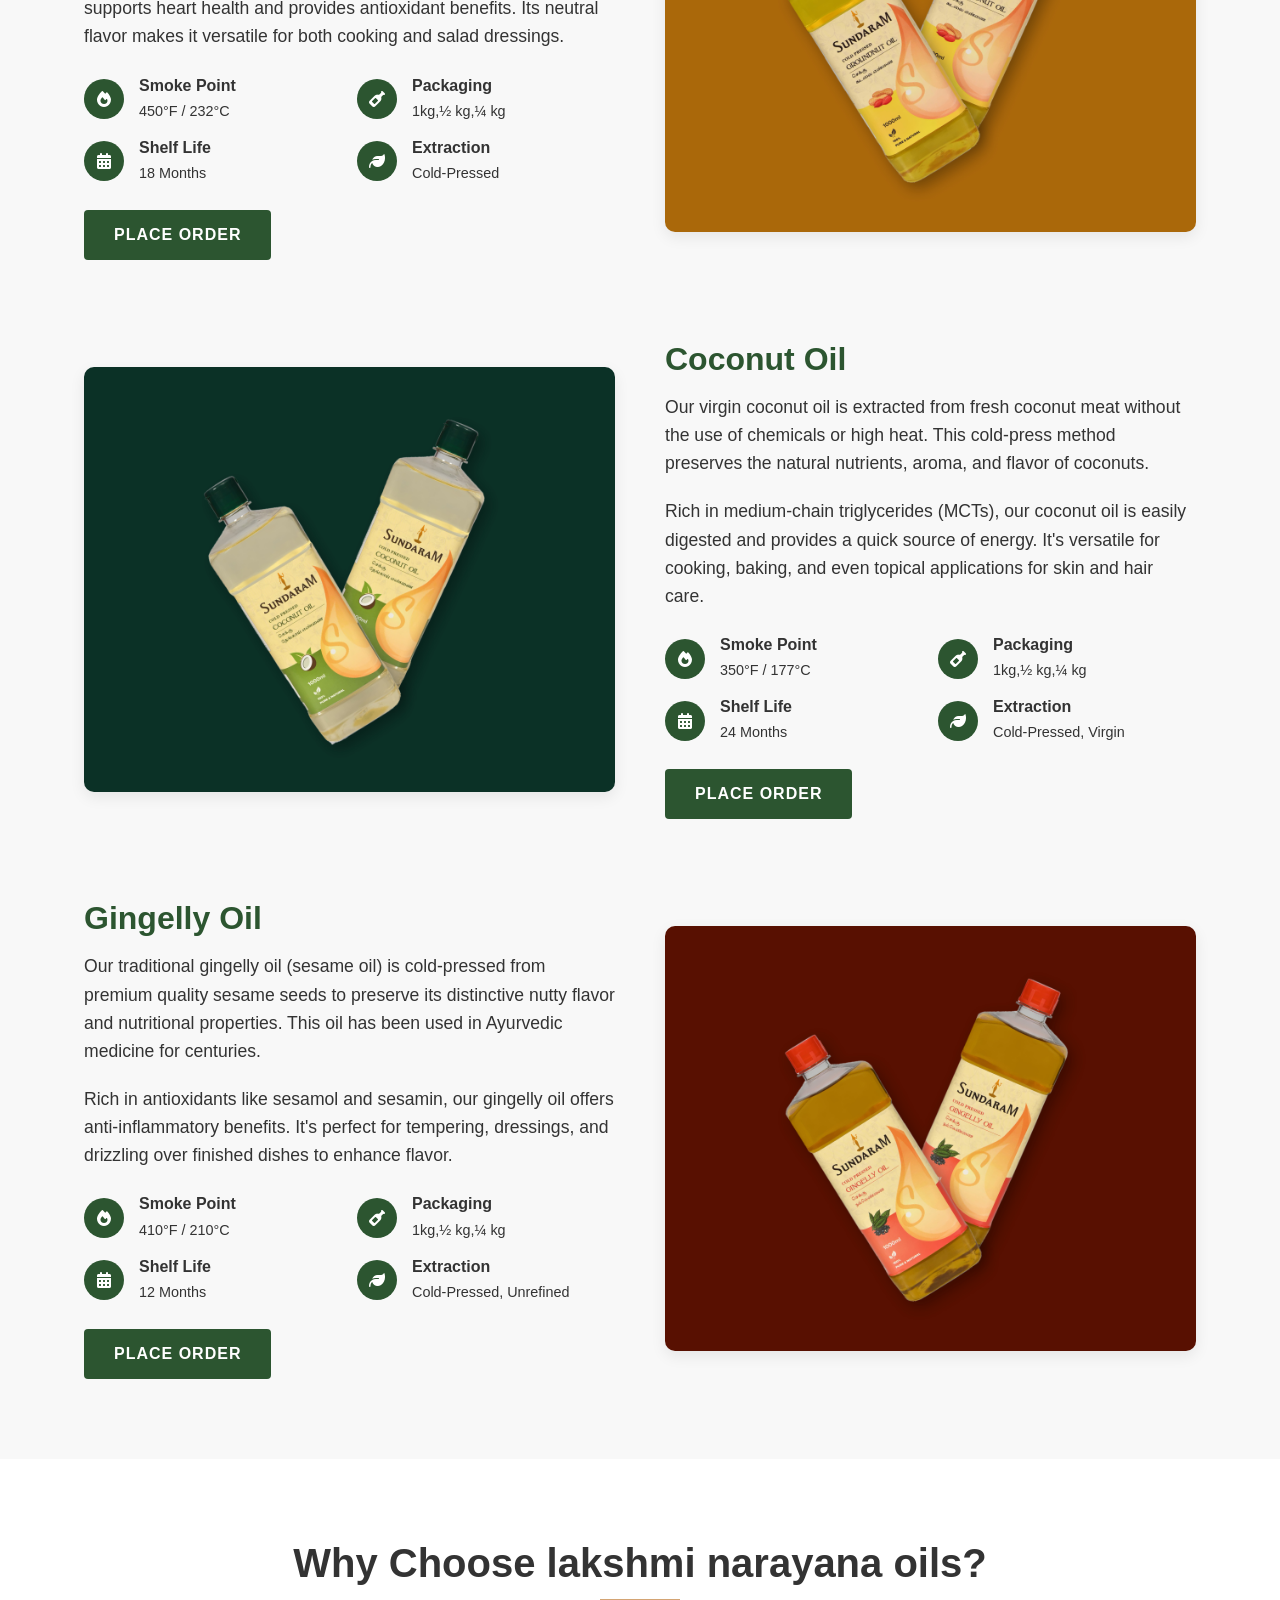
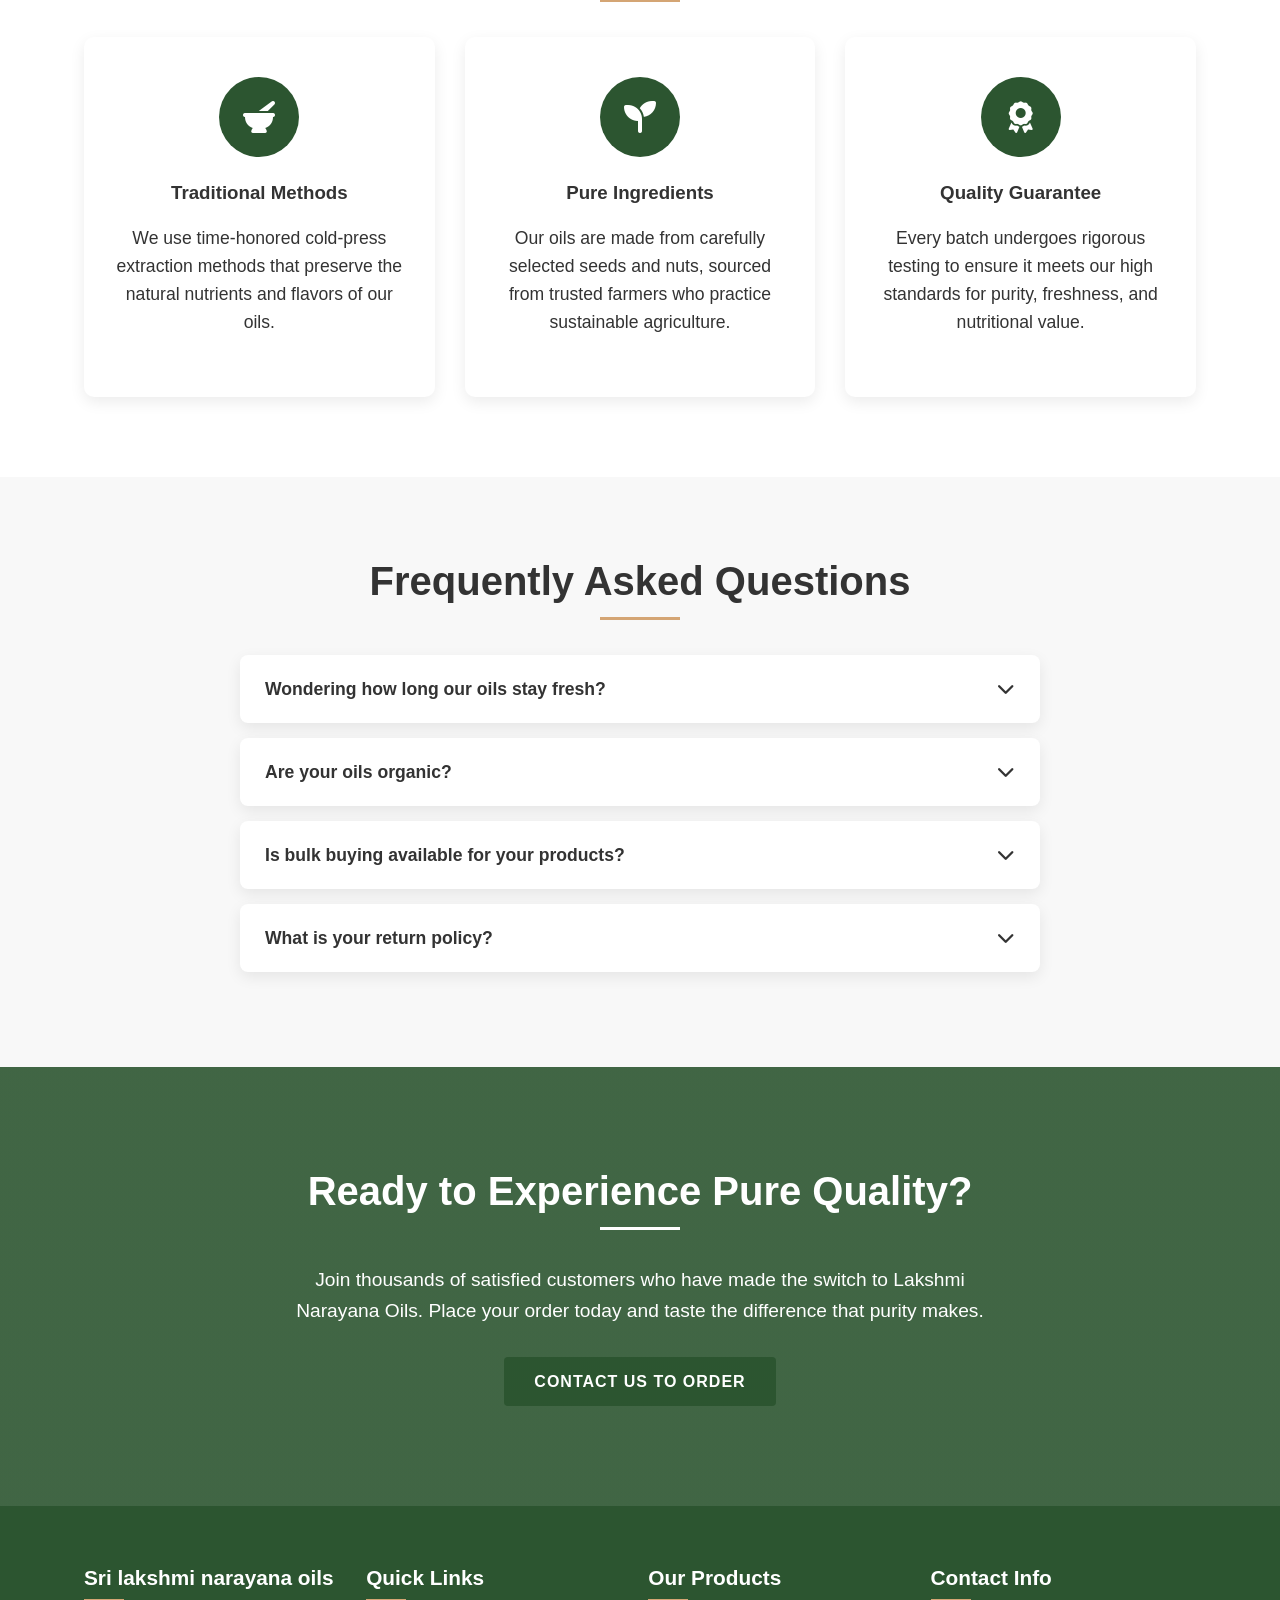
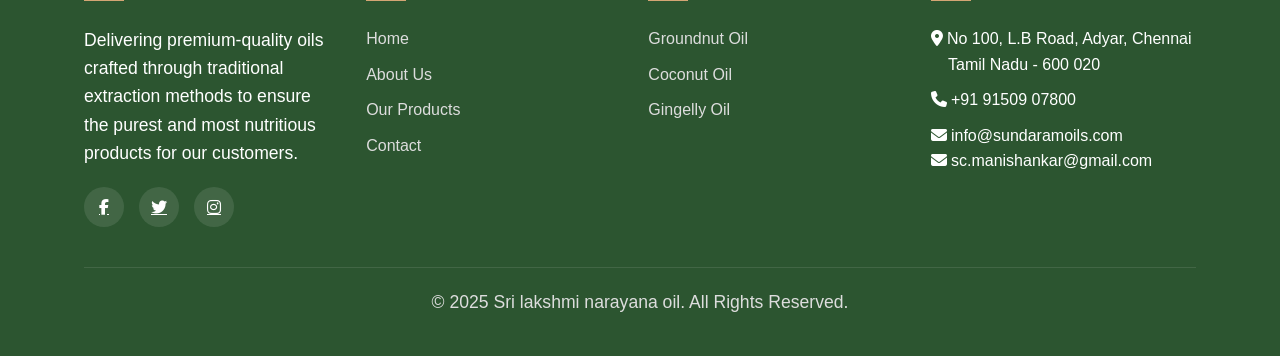
<file: Oil_website/products.html>
<!DOCTYPE html>
<html lang="en">

<head>
    <meta charset="UTF-8">
    <meta name="viewport" content="width=device-width, initial-scale=1.0">
    <title>Our Products | Sri Lakshmi Narayana Oils Mill</title>
    <meta name="description"
        content="Browse our range of premium wood-pressed oils. Groundnut oil, Coconut oil, and Gingelly oil - 100% pure, natural, and cold-pressed for your health.">
    <meta name="keywords"
        content="buy wood pressed oil online, groundnut oil price, coconut oil for hair, gingelly oil for cooking, best cold pressed oil brand, organic oil chennai">
    <link rel="canonical" href="https://www.sundaramoils.com/products.html">

    <!-- Open Graph -->
    <meta property="og:type" content="website">
    <meta property="og:url" content="https://www.sundaramoils.com/products.html">
    <meta property="og:title" content="Premium Wood-Pressed Oils | Sri Lakshmi Narayana Oils">
    <meta property="og:description"
        content="Shop our pure Groundnut, Coconut, and Gingelly oils. Traditional taste, modern quality.">
    <meta property="og:image" content="https://www.sundaramoils.com/assets/image/main_logo.png">

    <script type="application/ld+json">
    [
      {
        "@context": "https://schema.org",
        "@type": "Product",
        "name": "Groundnut Oil",
        "image": "https://www.sundaramoils.com/assets/image/Groundnut_oil.jpg",
        "description": "Cold-pressed from premium quality peanuts, rich in monounsaturated fats and vitamin E.",
        "brand": {
          "@type": "Brand",
          "name": "Sri Lakshmi Narayana Oils"
        },
        "offers": {
          "@type": "Offer",
          "url": "https://www.sundaramoils.com/products.html#groundnut",
          "priceCurrency": "INR",
          "price": "250",
          "itemCondition": "https://schema.org/NewCondition",
          "availability": "https://schema.org/InStock"
        }
      },
      {
        "@context": "https://schema.org",
        "@type": "Product",
        "name": "Coconut Oil",
        "image": "https://www.sundaramoils.com/assets/image/coconut_oil.jpg",
        "description": "Virgin coconut oil extracted from fresh coconuts, rich in MCTs.",
        "brand": {
          "@type": "Brand",
          "name": "Sri Lakshmi Narayana Oils"
        },
        "offers": {
          "@type": "Offer",
          "url": "https://www.sundaramoils.com/products.html#coconut",
          "priceCurrency": "INR",
          "price": "570",
          "itemCondition": "https://schema.org/NewCondition",
          "availability": "https://schema.org/InStock"
        }
      },
      {
        "@context": "https://schema.org",
        "@type": "Product",
        "name": "Gingelly Oil",
        "image": "https://www.sundaramoils.com/assets/image/Gingelly_oil.jpg",
        "description": "Cold-pressed gingelly (sesame) oil with a distinctive nutty flavor.",
        "brand": {
          "@type": "Brand",
          "name": "Sri Lakshmi Narayana Oils"
        },
        "offers": {
          "@type": "Offer",
          "url": "https://www.sundaramoils.com/products.html#gingelly",
          "priceCurrency": "INR",
          "price": "420",
          "itemCondition": "https://schema.org/NewCondition",
          "availability": "https://schema.org/InStock"
        }
      }
    ]
    </script>

    <link rel="shortcut icon" href="/assets/image/logo.png" type="image/x-icon">
    <link rel="stylesheet" href="https://cdnjs.cloudflare.com/ajax/libs/font-awesome/6.4.0/css/all.min.css">
    <!-- <link rel="stylesheet" href="./assets/css/main.css"> -->
    <link rel="stylesheet" href="./assets/css/main-optimized.css">
</head>

<body>
    <!-- OFFER BAR -->
    <div class="offer-bar" id="offerBar">
        <span class="offer-text" id="offerText"></span>
        <span class="offer-close" onclick="closeOfferBar()">✕</span>
    </div>
    <!-- Header -->
    <header id="header">
        <div class="container">
            <nav class="navbar">
                <a href="index.html" class="logo">
                    <div class="logo-placeholder">
                        <img src="./assets/image/main_logo.png" alt="logo" height="100px" width="200px">
                    </div>
                </a>
                <ul class="nav-links">
                    <li class="close-btn"><i class="fas fa-times"></i></li>
                    <li><a href="index.html">Home</a></li>
                    <li><a href="about.html">About</a></li>
                    <li><a href="products.html" class="active">Products</a></li>
                    <li><a href="contact.html">Contact</a></li>
                </ul>
                <div class="hamburger">
                    <i class="fas fa-bars"></i>
                </div>
            </nav>
        </div>
    </header><br>

    <!-- Page Header -->
    <section class="page-header">
        <div class="container">
            <h1>Our Products</h1>
            <ul class="breadcrumb">
                <li><a href="index.html">Home</a></li>
                <li>Products</li>
            </ul>
        </div>
    </section>

    <!-- Products Overview -->
    <section class="products-overview">
        <div class="container">
            <div class="products-intro">
                <h2>Premium Quality Oils</h2>
                <p>Unlock the power of purity with our premium natural oils - traditionally extracted to preserve every
                    drop of nutrition and flavor. Perfect for your healthy lifestyle and delicious cooking, our oils
                    bring nature's best straight to your home.</p>
            </div>

            <div class="products-grid">
                <div class="product-card fade-in" id="groundnut">
                    <div class="product-badge">Best Seller</div>
                    <div class="product-image">
                        <img src="./assets/image/Groundnut_oil.jpg" alt="Groundnut Oil">
                    </div>
                    <div class="product-info">
                        <h3>Groundnut Oil</h3>
                        <div class="product-price">₹ 250 / 1kg</div>
                        <p>Cold-pressed from premium quality peanuts, our groundnut oil is rich in monounsaturated fats
                            and vitamin E.</p>
                        <ul class="product-features">
                            <li>High smoke point - ideal for frying</li>
                            <li>Rich in Vitamin E & antioxidants</li>
                            <li>Neutral flavor profile</li>
                            <li>Heart-healthy fats</li>
                        </ul>
                        <div class="product-actions">
                            <a href="#groundnut-detail" class="btn">Learn More</a>
                            <a href="contact.html" class="btn btn-secondary">Inquire</a>
                        </div>
                    </div>
                </div>

                <div class="product-card fade-in" id="coconut">
                    <div class="product-badge">Popular</div>
                    <div class="product-image">
                        <img src="./assets/image/coconut_oil.jpg" alt="Coconut Oil">
                    </div>
                    <div class="product-info">
                        <h3>Coconut Oil</h3>
                        <div class="product-price">₹ 570 / 1kg</div>
                        <p>Virgin coconut oil extracted from fresh coconuts without chemical processing. Rich in
                            medium-chain triglycerides.</p>
                        <ul class="product-features">
                            <li>100% pure wood-pressed coconut oi</li>
                            <li>Natural taste & rich nutrition</li>
                            <li>Boosts immunity & heart health</li>
                            <li>Strong, shiny hair & healthy skin</li>
                            <li>Chemical-free.Fresh.Healthy.</li>
                        </ul>
                        <div class="product-actions">
                            <a href="#coconut-detail" class="btn">Learn More</a>
                            <a href="contact.html" class="btn btn-secondary">Inquire</a>
                        </div>
                    </div>
                </div>

                <div class="product-card fade-in" id="gingelly">
                    <div class="product-badge">Traditional</div>
                    <div class="product-image">
                        <img src="./assets/image/Gingelly_oil.jpg" alt="Gingelly Oil">
                    </div>
                    <div class="product-info">
                        <h3>Gingelly Oil</h3>
                        <div class="product-price">₹ 420 / 1kg</div>
                        <p>Also known as sesame oil, our cold-pressed gingelly oil has a distinctive nutty flavor and is
                            packed with antioxidants.</p>
                        <ul class="product-features">
                            <li>Rich in Vitamin E & Omega fatty acids</li>
                            <li>good for heart digestion & immunity</li>
                            <li>Strong hair & soft skin</li>
                            <li>Traditional taste & natural aroma</li>
                            <li>chemical-free.healthy living</li>

                        </ul>
                        <div class="product-actions">
                            <a href="#gingelly-detail" class="btn">Learn More</a>
                            <a href="contact.html" class="btn btn-secondary">Inquire</a>
                        </div>
                    </div>
                </div>
            </div>
        </div>
    </section>

    <!-- Detailed Products -->
    <section class="detailed-products">
        <div class="container">
            <h2>Product Details</h2>

            <div class="product-detail fade-in" id="groundnut-detail">
                <div class="product-detail-image">
                    <img src="./assets/image/Groundnut_oil.jpg" alt="Groundnut Oil Detail">
                </div>
                <div class="product-detail-content">
                    <h3>Groundnut Oil</h3>
                    <p>Our premium groundnut oil is extracted from carefully selected peanuts using a cold-press method
                        that preserves its natural nutrients and flavor. With a high smoke point of 450°F (232°C), it's
                        perfect for frying, sautéing, and roasting.</p>
                    <p>Rich in monounsaturated fats and vitamin E, our groundnut oil supports heart health and provides
                        antioxidant benefits. Its neutral flavor makes it versatile for both cooking and salad
                        dressings.</p>

                    <div class="product-specs">
                        <div class="spec-item">
                            <div class="spec-icon">
                                <i class="fas fa-fire"></i>
                            </div>
                            <div class="spec-text">
                                <h4>Smoke Point</h4>
                                <p>450°F / 232°C</p>
                            </div>
                        </div>
                        <div class="spec-item">
                            <div class="spec-icon">
                                <i class="fas fa-wine-bottle"></i>
                            </div>
                            <div class="spec-text">
                                <h4>Packaging</h4>
                                <p>1kg,½ kg,¼ kg </p>
                            </div>
                        </div>
                        <div class="spec-item">
                            <div class="spec-icon">
                                <i class="fas fa-calendar-alt"></i>
                            </div>
                            <div class="spec-text">
                                <h4>Shelf Life</h4>
                                <p>18 Months</p>
                            </div>
                        </div>
                        <div class="spec-item">
                            <div class="spec-icon">
                                <i class="fas fa-leaf"></i>
                            </div>
                            <div class="spec-text">
                                <h4>Extraction</h4>
                                <p>Cold-Pressed</p>
                            </div>
                        </div>
                    </div>

                    <a href="contact.html" class="btn">Place Order</a>
                </div>
            </div>

            <div class="product-detail fade-in" id="coconut-detail">
                <div class="product-detail-image">
                    <img src="./assets/image/coconut_oil.jpg" alt="Coconut Oil Detail">
                </div>
                <div class="product-detail-content">
                    <h3>Coconut Oil</h3>
                    <p>Our virgin coconut oil is extracted from fresh coconut meat without the use of chemicals or high
                        heat. This cold-press method preserves the natural nutrients, aroma, and flavor of coconuts.</p>
                    <p>Rich in medium-chain triglycerides (MCTs), our coconut oil is easily digested and provides a
                        quick source of energy. It's versatile for cooking, baking, and even topical applications for
                        skin and hair care.</p>

                    <div class="product-specs">
                        <div class="spec-item">
                            <div class="spec-icon">
                                <i class="fas fa-fire"></i>
                            </div>
                            <div class="spec-text">
                                <h4>Smoke Point</h4>
                                <p>350°F / 177°C</p>
                            </div>
                        </div>
                        <div class="spec-item">
                            <div class="spec-icon">
                                <i class="fas fa-wine-bottle"></i>
                            </div>
                            <div class="spec-text">
                                <h4>Packaging</h4>
                                <p>1kg,½ kg,¼ kg</p>
                            </div>
                        </div>
                        <div class="spec-item">
                            <div class="spec-icon">
                                <i class="fas fa-calendar-alt"></i>
                            </div>
                            <div class="spec-text">
                                <h4>Shelf Life</h4>
                                <p>24 Months</p>
                            </div>
                        </div>
                        <div class="spec-item">
                            <div class="spec-icon">
                                <i class="fas fa-leaf"></i>
                            </div>
                            <div class="spec-text">
                                <h4>Extraction</h4>
                                <p>Cold-Pressed, Virgin</p>
                            </div>
                        </div>
                    </div>

                    <a href="contact.html" class="btn">Place Order</a>
                </div>
            </div>

            <div class="product-detail fade-in" id="gingelly-detail">
                <div class="product-detail-image">
                    <img src="./assets/image/Gingelly_oil.jpg" alt="Gingelly Oil Detail">
                </div>
                <div class="product-detail-content">
                    <h3>Gingelly Oil</h3>
                    <p>Our traditional gingelly oil (sesame oil) is cold-pressed from premium quality sesame seeds to
                        preserve its distinctive nutty flavor and nutritional properties. This oil has been used in
                        Ayurvedic medicine for centuries.</p>
                    <p>Rich in antioxidants like sesamol and sesamin, our gingelly oil offers anti-inflammatory
                        benefits. It's perfect for tempering, dressings, and drizzling over finished dishes to enhance
                        flavor.</p>

                    <div class="product-specs">
                        <div class="spec-item">
                            <div class="spec-icon">
                                <i class="fas fa-fire"></i>
                            </div>
                            <div class="spec-text">
                                <h4>Smoke Point</h4>
                                <p>410°F / 210°C</p>
                            </div>
                        </div>
                        <div class="spec-item">
                            <div class="spec-icon">
                                <i class="fas fa-wine-bottle"></i>
                            </div>
                            <div class="spec-text">
                                <h4>Packaging</h4>
                                <p>1kg,½ kg,¼ kg</p>
                            </div>
                        </div>
                        <div class="spec-item">
                            <div class="spec-icon">
                                <i class="fas fa-calendar-alt"></i>
                            </div>
                            <div class="spec-text">
                                <h4>Shelf Life</h4>
                                <p>12 Months</p>
                            </div>
                        </div>
                        <div class="spec-item">
                            <div class="spec-icon">
                                <i class="fas fa-leaf"></i>
                            </div>
                            <div class="spec-text">
                                <h4>Extraction</h4>
                                <p>Cold-Pressed, Unrefined</p>
                            </div>
                        </div>
                    </div>

                    <a href="contact.html" class="btn">Place Order</a>
                </div>
            </div>
        </div>
    </section>

    <!-- Benefits Section -->
    <section class="benefits">
        <div class="container">
            <h2>Why Choose lakshmi narayana oils?</h2>
            <div class="benefits-grid">
                <div class="benefit-card fade-in">
                    <div class="benefit-icon">
                        <i class="fas fa-mortar-pestle"></i>
                    </div>
                    <h3>Traditional Methods</h3>
                    <p>We use time-honored cold-press extraction methods that preserve the natural nutrients and flavors
                        of our oils.</p>
                </div>
                <div class="benefit-card fade-in">
                    <div class="benefit-icon">
                        <i class="fas fa-seedling"></i>
                    </div>
                    <h3>Pure Ingredients</h3>
                    <p>Our oils are made from carefully selected seeds and nuts, sourced from trusted farmers who
                        practice sustainable agriculture.</p>
                </div>
                <div class="benefit-card fade-in">
                    <div class="benefit-icon">
                        <i class="fas fa-award"></i>
                    </div>
                    <h3>Quality Guarantee</h3>
                    <p>Every batch undergoes rigorous testing to ensure it meets our high standards for purity,
                        freshness, and nutritional value.</p>
                </div>
            </div>
        </div>
    </section>

    <!-- FAQ Section -->
    <section class="faq">
        <div class="container">
            <h2>Frequently Asked Questions</h2>
            <div class="faq-container">
                <div class="faq-item fade-in">
                    <div class="faq-question">
                        <span>Wondering how long our oils stay fresh?</span>
                        <i class="fas fa-chevron-down"></i>
                    </div>
                    <div class="faq-answer">
                        <p>Our oils have varying shelf lives: Groundnut oil - 18 months, Coconut oil - 24 months,
                            Gingelly oil - 12 months. All dates are from the manufacturing date and assume proper
                            storage in a cool, dark place.</p>
                    </div>
                </div>
                <div class="faq-item fade-in">
                    <div class="faq-question">
                        <span>Are your oils organic?</span>
                        <i class="fas fa-chevron-down"></i>
                    </div>
                    <div class="faq-answer">
                        <p>While we source our raw materials from farmers who practice sustainable agriculture, we are
                            currently in the process of obtaining organic certification. Our oils contain no additives,
                            preservatives, or chemicals.</p>
                    </div>
                </div>
                <div class="faq-item fade-in">
                    <div class="faq-question">
                        <span>Is bulk buying available for your products?</span>
                        <i class="fas fa-chevron-down"></i>
                    </div>
                    <div class="faq-answer">
                        <p>Yes, we provide bulk purchasing options for restaurants, retailers, and wholesale partners.
                            For special pricing and minimum order details, feel free to contact us directly.</p>
                    </div>
                </div>
                <div class="faq-item fade-in">
                    <div class="faq-question">
                        <span>What is your return policy?</span>
                        <i class="fas fa-chevron-down"></i>
                    </div>
                    <div class="faq-answer">
                        <p>We offer a 30-day satisfaction guarantee. If you're not completely satisfied with our
                            products, you can return them for a full refund or exchange. The product must be returned in
                            its original packaging with at least 80% of the contents remaining.</p>
                    </div>
                </div>
            </div>
        </div>
    </section>

    <!-- CTA Section -->
    <section class="cta">
        <div class="container">
            <h2>Ready to Experience Pure Quality?</h2>
            <p>Join thousands of satisfied customers who have made the switch to Lakshmi Narayana Oils. Place your order
                today and taste the difference that purity makes.</p>
            <a href="contact.html" class="btn">Contact Us to Order</a>
        </div>
    </section>

    <!-- Footer -->
    <footer>
        <div class="container">
            <div class="footer-content">
                <div class="footer-column">
                    <h3>Sri lakshmi narayana oils</h3>
                    <p>Delivering premium-quality oils crafted through traditional extraction methods to ensure the
                        purest and most nutritious products for our customers.</p>
                    <div class="social-links">
                        <a href="#"><i class="fab fa-facebook-f"></i></a>
                        <a href="#"><i class="fab fa-twitter"></i></a>
                        <a href="#"><i class="fab fa-instagram"></i></a>
                    </div>
                </div>
                <div class="footer-column">
                    <h3>Quick Links</h3>
                    <ul class="footer-links">
                        <li><a href="index.html">Home</a></li>
                        <li><a href="about.html">About Us</a></li>
                        <li><a href="products.html">Our Products</a></li>
                        <li><a href="contact.html">Contact</a></li>
                    </ul>
                </div>
                <div class="footer-column">
                    <h3>Our Products</h3>
                    <ul class="footer-links">
                        <li><a href="products.html#groundnut">Groundnut Oil</a></li>
                        <li><a href="products.html#coconut">Coconut Oil</a></li>
                        <li><a href="products.html#gingelly">Gingelly Oil</a></li>
                    </ul>
                </div>
                <div class="footer-column">
                    <h3>Contact Info</h3>
                    <ul class="footer-links">
                        <li>
                            <pre><i class="fas fa-map-marker-alt"></i> No 100, L.B Road, Adyar, Chennai 
    Tamil Nadu - 600 020</pre>
                        </li>

                        <li><i class="fas fa-phone"></i> +91 91509 07800 </li>
                        <li><i class="fas fa-envelope"></i> info@sundaramoils.com <br> <i class="fas fa-envelope"></i>
                            sc.manishankar@gmail.com</li>
                    </ul>
                </div>
            </div>
            <div class="copyright">
                <p>&copy; 2025 Sri lakshmi narayana oil. All Rights Reserved.</p>
            </div>
        </div>
    </footer>

    <!-- WhatsApp Float Button -->
    <div class="whatsapp-float">
        <div class="whatsapp-main" id="whatsappMain">
            <i class="fab fa-whatsapp"></i>
            <div class="whatsapp-badge">3</div>
        </div>
        <div class="whatsapp-options" id="whatsappOptions">
            <a href="https://wa.me/919150907800?text=Hello!%20Thank%20you%20for%20reaching%20out%20to%20us.%20How%20can%20we%20assist%20you%20today?%20I'm%20interested%20in%20your%20products"
                class="whatsapp-option sales" target="_blank">
                <div class="option-icon">
                    <i class="fas fa-shopping-cart"></i>
                </div>
                <div class="option-text">
                    <h4>Sales Inquiry</h4>
                    <p>Get product information</p>
                </div>
            </a>
            <a href="https://wa.me/919150907800?text=Hi!%20We%20are%20here%20to%20help%20you%20immediately.%20I%20need%20support%20with..."
                class="whatsapp-option support" target="_blank">
                <div class="option-icon">
                    <i class="fas fa-headset"></i>
                </div>
                <div class="option-text">
                    <h4>Customer Support</h4>
                    <p>Get help with your order</p>
                </div>
            </a>
            <a href="https://wa.me/919150907800?text=Hi!%20Thank%20you%20for%20choosing%20our%20wholesale%20service!%20I'm%20interested%20in%20wholesale%20pricing"
                class="whatsapp-option wholesale" target="_blank">
                <div class="option-icon">
                    <i class="fas fa-industry"></i>
                </div>
                <div class="option-text">
                    <h4>Wholesale Orders</h4>
                    <p>Bulk pricing & partnerships</p>
                </div>
            </a>
        </div>
    </div>

    <script src="https://code.jquery.com/jquery-3.6.0.min.js"></script>
    <script src="./assets/js/main.js"></script>
</body>

</html>
</file>
<file: Oil_website/assets/css/main-optimized.css>
/* ================== Consolidated CSS Structure ================== */

/*
1. Base Styles & Variables
2. Layout Components
   - Header & Navigation
   - Footer
3. Page Sections
   - Hero
   - About
   - Products
   - Contact
   - CTA
4. UI Components
   - Cards
   - Forms
   - Buttons
5. Utilities & Responsive
==========================================================
*/

/* 1. Base Styles & Variables */
:root {
    --primary: #2c5530;
    --secondary: #d4a574;
    --accent: #f8f8f8;
    --text: #333333;
    --light: #ffffff;
    --shadow: 0 5px 15px rgba(0, 0, 0, 0.08);
    --transition: all 0.3s ease;
}

* {
    margin: 0;
    padding: 0;
    box-sizing: border-box;
    font-family: 'Segoe UI', Tahoma, Geneva, Verdana, sans-serif;
}

html {
    scroll-behavior: smooth;
}

body {
    background-color: var(--light);
    color: var(--text);
    line-height: 1.6;
    overflow-x: hidden;
}

.container {
    width: 90%;
    max-width: 1200px;
    margin: 0 auto;
    padding: 0 20px;
}

section {
    padding: 80px 0;
}

h1,
h2,
h3,
h4 {
    font-weight: 700;
    line-height: 1.2;
    margin-bottom: 20px;
}

h1 {
    font-size: 3.5rem;
}

h2 {
    font-size: 2.5rem;
    text-align: center;
    margin-bottom: 50px;
    position: relative;
}

h2:after {
    content: '';
    position: absolute;
    bottom: -15px;
    left: 50%;
    transform: translateX(-50%);
    width: 80px;
    height: 3px;
    background-color: var(--secondary);
}

p {
    margin-bottom: 20px;
    font-size: 1.1rem;
}

/* 2. Layout Components */
/* Header & Navigation */
header {
    background-color: var(--light);
    box-shadow: var(--shadow);
    width: 100%;
    top: 0;
    z-index: 1000;
    transition: var(--transition);
}

.header-scrolled {
    padding: 30px 0;
    box-shadow: 0 5px 15px rgba(0, 0, 0, 0.1);
}

.navbar {
    display: flex;
    justify-content: space-between;
    align-items: center;
    padding: 20px 0;
}

.logo {
    display: flex;
    align-items: center;
    text-decoration: none;
}

.logo-placeholder {
    width: 100px;
    height: 100px;
    border-radius: 50%;
    display: flex;
    align-items: center;
    justify-content: center;
    color: var(--light);
    font-weight: bold;
    margin-right: 10px;
    font-size: 1.2rem;
}

.logo-text {
    font-size: 1.5rem;
    font-weight: 700;
    color: var(--primary);
}

.nav-links {
    display: flex;
    list-style: none;
}

.nav-links li {
    margin-left: 30px;
}

.nav-links a {
    text-decoration: none;
    color: var(--text);
    font-weight: 600;
    font-size: 1rem;
    transition: var(--transition);
    position: relative;
}

.nav-links a:after {
    content: '';
    position: absolute;
    bottom: -5px;
    left: 0;
    width: 0;
    height: 2px;
    background-color: var(--secondary);
    transition: var(--transition);
}

.nav-links a:hover {
    color: var(--primary);
}

.nav-links a:hover:after {
    width: 100%;
}

.nav-links a.active {
    color: var(--primary);
}

.nav-links a.active:after {
    width: 100%;
}

.hamburger {
    display: none;
    cursor: pointer;
    font-size: 1.5rem;
}

.close-btn {
    display: none;
}

/* Footer */
footer {
    background-color: var(--primary);
    color: var(--light);
    padding: 60px 0 20px;
}

.footer-content {
    display: flex;
    justify-content: space-between;
    margin-bottom: 40px;
}

.footer-column {
    flex: 1;
    margin-right: 30px;
}

.footer-column:last-child {
    margin-right: 0;
}

.footer-column h3 {
    font-size: 1.3rem;
    margin-bottom: 25px;
    position: relative;
    padding-bottom: 10px;
}

.footer-column h3:after {
    content: '';
    position: absolute;
    bottom: 0;
    left: 0;
    width: 40px;
    height: 2px;
    background-color: var(--secondary);
}

.footer-links {
    list-style: none;
}

.footer-links li {
    margin-bottom: 10px;
}

.footer-links a {
    color: #ddd;
    text-decoration: none;
    transition: var(--transition);
}

.footer-links a:hover {
    color: var(--secondary);
    padding-left: 5px;
}

.social-links {
    display: flex;
    gap: 15px;
    margin-top: 20px;
}

.social-links a {
    display: flex;
    align-items: center;
    justify-content: center;
    width: 40px;
    height: 40px;
    background-color: rgba(255, 255, 255, 0.1);
    border-radius: 50%;
    color: var(--light);
    transition: var(--transition);
}

.social-links a:hover {
    background-color: var(--secondary);
    transform: translateY(-3px);
}

.copyright {
    text-align: center;
    padding-top: 20px;
    border-top: 1px solid rgba(255, 255, 255, 0.1);
    font-size: 0.9rem;
    color: #ddd;
}

/* 3. Page Sections */
/* Hero Section */
.hero-slider {
    position: relative;
    height: 120vh;
    overflow: hidden;
}

.hero-slider .slide {
    position: absolute;
    top: 0;
    width: 100%;
    height: 100%;
    background-size: cover;
    background-position: center;
    background-repeat: no-repeat;
    transition: opacity 0.7s ease;
    opacity: 0;
}

.hero-slider .slide.active {
    opacity: 1;
}

.hero-arrows .arrow {
    position: absolute;
    top: 50%;
    font-size: 40px;
    color: rgb(9, 165, 4);
    cursor: pointer;
    z-index: 10;
    padding: 10px;
}

.hero-arrows .left {
    left: 20px;
}

.hero-arrows .right {
    right: 20px;
}

.slider-dots {
    position: absolute;
    bottom: 30px;
    left: 50%;
    transform: translateX(-50%);
    display: flex;
    gap: 10px;
}

.slider-dots div {
    width: 12px;
    height: 12px;
    background: #218503;
    border-radius: 50%;
    opacity: 0.5;
    cursor: pointer;
}

.slider-dots .active {
    opacity: 1;
}

/* About Section */
.about {
    background-color: var(--accent);
}

.about-content {
    display: flex;
    align-items: center;
    gap: 50px;
}

.about-text {
    flex: 1;
}

.about-image {
    flex: 1;
    border-radius: 10px;
    overflow: hidden;
    box-shadow: var(--shadow);
}

.about-image img {
    width: 100%;
    height: auto;
    display: block;
    transition: var(--transition);
}

.about-image:hover img {
    transform: scale(1.05);
}

/* Products Section */
.products {
    background-color: var(--light);
}

.product-grid {
    display: grid;
    grid-template-columns: repeat(auto-fit, minmax(300px, 1fr));
    gap: 30px;
}

.product-card {
    background-color: var(--accent);
    border-radius: 10px;
    overflow: hidden;
    box-shadow: var(--shadow);
    transition: var(--transition);
    text-align: center;
}

.product-card:hover {
    transform: translateY(-10px);
    box-shadow: 0 15px 30px rgba(0, 0, 0, 0.1);
}

.product-image {
    height: px;
    overflow: hidden;
}

.product-image img {
    width: 100%;
    height: 100%;
    object-fit: cover;
    transition: var(--transition);
}

.product-card:hover .product-image img {
    transform: scale(1.1);
}

.product-info {
    padding: 25px;
}

.product-info h3 {
    font-size: 1.5rem;
    color: var(--primary);
}

.product-info p {
    margin-bottom: 15px;
}

/* Contact Section */
.contact {
    background-color: var(--accent);
}

.contact-content {
    display: flex;
    gap: 50px;
}

.contact-info {
    flex: 1;
}

.contact-form {
    flex: 1;
}

.info-item {
    display: flex;
    align-items: flex-start;
    margin-bottom: 30px;
}

.info-icon {
    background-color: var(--primary);
    color: var(--light);
    width: 50px;
    height: 50px;
    border-radius: 50%;
    display: flex;
    align-items: center;
    justify-content: center;
    margin-right: 15px;
    flex-shrink: 0;
}

/* CTA Section */
.cta {
    background: linear-gradient(rgba(44, 85, 48, 0.9), rgba(44, 85, 48, 0.9)), url('https://images.unsplash.com/photo-1612536057835-2d968b2f6b80?ixlib=rb-4.0.3&auto=format&fit=crop&w=1920&q=80');
    background-size: cover;
    background-position: center;
    color: var(--light);
    text-align: center;
    padding: 100px 0;
}

.cta h2 {
    color: var(--light);
}

.cta h2:after {
    background-color: var(--light);
}

.cta p {
    max-width: 700px;
    margin: 0 auto 30px;
    font-size: 1.2rem;
}

/* 4. UI Components */
/* Buttons */
.btn {
    display: inline-block;
    padding: 12px 30px;
    background-color: var(--primary);
    color: var(--light);
    border: none;
    border-radius: 4px;
    font-size: 1rem;
    font-weight: 600;
    text-decoration: none;
    cursor: pointer;
    transition: var(--transition);
    text-transform: uppercase;
    letter-spacing: 1px;
}

.btn:hover {
    background-color: var(--secondary);
    transform: translateY(-3px);
    box-shadow: var(--shadow);
}

.btn:focus {
    outline: 2px solid var(--secondary);
    outline-offset: 2px;
}

.btn-secondary {
    background-color: transparent;
    border: 2px solid var(--primary);
    color: var(--primary);
}

.btn-secondary:hover {
    background-color: var(--primary);
    color: var(--light);
}

/* Forms */
.form-group {
    margin-bottom: 20px;
}

.form-group label {
    display: block;
    margin-bottom: 8px;
    font-weight: 600;
    color: var(--primary);
}

.form-control {
    width: 100%;
    padding: 12px 15px;
    border: 1px solid #ddd;
    border-radius: 4px;
    font-size: 1rem;
    transition: var(--transition);
}

.form-control:focus {
    border-color: var(--primary);
    outline: none;
    box-shadow: 0 0 0 2px rgba(44, 85, 48, 0.1);
}

textarea.form-control {
    min-height: 150px;
    resize: vertical;
}

.form-row {
    display: flex;
    gap: 20px;
}

.form-row .form-group {
    flex: 1;
}

.form-success {
    background-color: #d4edda;
    color: #155724;
    padding: 15px;
    border-radius: 4px;
    margin-bottom: 20px;
    display: none;
}

/* Cards */
.value-card,
.benefit-card {
    background-color: var(--light);
    border-radius: 10px;
    padding: 40px 30px;
    text-align: center;
    box-shadow: var(--shadow);
    transition: var(--transition);
}

.value-card:hover,
.benefit-card:hover {
    transform: translateY(-10px);
    box-shadow: 0 15px 30px rgba(0, 0, 0, 0.1);
}

.value-icon,
.benefit-icon {
    width: 80px;
    height: 80px;
    background-color: var(--primary);
    color: var(--light);
    border-radius: 50%;
    display: flex;
    align-items: center;
    justify-content: center;
    margin: 0 auto 25px;
    font-size: 2rem;
}

/* Page Headers */
.page-header {
    height: 40vh;
    display: flex;
    align-items: center;
    justify-content: center;
    background: linear-gradient(rgba(44, 85, 48, 0.8), rgba(44, 85, 48, 0.8)), url('https://images.unsplash.com/photo-1612536057835-2d968b2f6b80?ixlib=rb-4.0.3&auto=format&fit=crop&w=1920&q=80');
    background-size: cover;
    background-position: center;
    color: var(--light);
    text-align: center;
}

.page-header h1 {
    font-size: 3rem;
    margin-bottom: 10px;
}

.breadcrumb {
    display: flex;
    justify-content: center;
    list-style: none;
}

.breadcrumb li {
    margin: 0 5px;
}

.breadcrumb li a {
    color: var(--light);
    text-decoration: none;
}

.breadcrumb li:after {
    content: '/';
    margin-left: 10px;
    color: var(--secondary);
}

.breadcrumb li:last-child:after {
    content: '';
}

/* About Page Specific */
.about-hero {
    padding: 100px 0 80px;
}

.about-hero-content,
.story-content {
    display: flex;
    align-items: center;
    gap: 50px;
}

.about-hero-text,
.story-text {
    flex: 1;
}

.about-hero-image,
.story-image {
    flex: 1;
    border-radius: 10px;
    overflow: hidden;
    box-shadow: var(--shadow);
}

.about-hero-image img,
.story-image img {
    width: 100%;
    height: auto;
    display: block;
    transition: var(--transition);
}

.about-hero-image:hover img,
.story-image:hover img {
    transform: scale(1.05);
}

.our-story {
    background-color: var(--accent);
}

.values,
.benefits {
    background-color: var(--light);
}

.values-grid,
.benefits-grid {
    display: grid;
    grid-template-columns: repeat(auto-fit, minmax(300px, 1fr));
    gap: 30px;
}

.process {
    background-color: var(--accent);
}

.process-steps {
    display: flex;
    justify-content: space-between;
    position: relative;
    margin-top: 50px;
}

.process-steps:before {
    content: '';
    position: absolute;
    top: 40px;
    left: 0;
    width: 100%;
    height: 2px;
    background-color: var(--secondary);
    z-index: 1;
}

.process-step {
    text-align: center;
    position: relative;
    z-index: 2;
    flex: 1;
}

.step-number {
    width: 80px;
    height: 80px;
    background-color: var(--primary);
    color: var(--light);
    border-radius: 50%;
    display: flex;
    align-items: center;
    justify-content: center;
    margin: 0 auto 20px;
    font-size: 1.8rem;
    font-weight: 700;
    border: 5px solid var(--accent);
}

.team {
    background-color: var(--light);
}

.team-grid {
    display: grid;
    grid-template-columns: repeat(auto-fit, minmax(250px, 1fr));
    gap: 30px;
}

.team-member {
    background-color: var(--light);
    border-radius: 10px;
    overflow: hidden;
    box-shadow: var(--shadow);
    transition: var(--transition);
    text-align: center;
}

.team-member:hover {
    transform: translateY(-10px);
    box-shadow: 0 15px 30px rgba(0, 0, 0, 0.1);
}

.member-image {
    height: 250px;
    overflow: hidden;
}

.member-image img {
    width: 100%;
    height: 100%;
    object-fit: cover;
    transition: var(--transition);
}

.team-member:hover .member-image img {
    transform: scale(1.1);
}

.member-info {
    padding: 25px 20px;
}

.member-info h3 {
    font-size: 1.3rem;
    color: var(--primary);
    margin-bottom: 5px;
}

.member-role {
    color: var(--secondary);
    font-weight: 600;
    margin-bottom: 15px;
}

/* Products Page Specific */
.products-overview {
    padding: 100px 0 80px;
}

.products-intro {
    text-align: center;
    max-width: 800px;
    margin: 0 auto 60px;
}

.products-grid {
    display: grid;
    grid-template-columns: repeat(auto-fit, minmax(350px, 1fr));
    gap: 40px;
}

.product-badge {
    position: absolute;
    top: 20px;
    right: 20px;
    background-color: var(--secondary);
    color: var(--light);
    padding: 5px 15px;
    border-radius: 20px;
    font-size: 0.9rem;
    font-weight: 600;
    z-index: 2;
}

.product-price {
    font-size: 1.3rem;
    font-weight: 700;
    color: var(--secondary);
    margin-bottom: 15px;
}

.product-features {
    list-style: none;
    margin-bottom: 20px;
}

.product-features li {
    margin-bottom: 8px;
    position: relative;
    padding-left: 25px;
}

.product-features li:before {
    content: '\f00c';
    font-family: 'Font Awesome 5 Free';
    font-weight: 900;
    position: absolute;
    left: 0;
    color: var(--primary);
}

.product-actions {
    display: flex;
    gap: 10px;
}

.detailed-products {
    background-color: var(--accent);
}

.product-detail {
    display: flex;
    align-items: center;
    gap: 50px;
    margin-bottom: 80px;
}

.product-detail:nth-child(even) {
    flex-direction: row-reverse;
}

.product-detail:last-child {
    margin-bottom: 0;
}

.product-detail-image {
    flex: 1;
    border-radius: 10px;
    overflow: hidden;
    box-shadow: var(--shadow);
}

.product-detail-image img {
    width: 100%;
    height: auto;
    display: block;
    transition: var(--transition);
}

.product-detail:hover .product-detail-image img {
    transform: scale(1.05);
}

.product-detail-content {
    flex: 1;
}

.product-detail-content h3 {
    font-size: 2rem;
    color: var(--primary);
    margin-bottom: 15px;
}

.product-specs {
    display: grid;
    grid-template-columns: repeat(2, 1fr);
    gap: 15px;
    margin: 25px 0;
}

.spec-item {
    display: flex;
    align-items: center;
}

.spec-icon {
    width: 40px;
    height: 40px;
    background-color: var(--primary);
    color: var(--light);
    border-radius: 50%;
    display: flex;
    align-items: center;
    justify-content: center;
    margin-right: 15px;
    flex-shrink: 0;
}

.spec-text h4 {
    font-size: 1rem;
    margin-bottom: 5px;
}

.spec-text p {
    margin-bottom: 0;
    font-size: 0.9rem;
}

.faq,
.faq-section {
    background-color: var(--accent);
}

.faq-container {
    max-width: 800px;
    margin: 0 auto;
}

.faq-item {
    background-color: var(--light);
    border-radius: 8px;
    margin-bottom: 15px;
    box-shadow: var(--shadow);
    overflow: hidden;
}

.faq-question {
    padding: 20px 25px;
    font-size: 1.1rem;
    font-weight: 600;
    cursor: pointer;
    display: flex;
    justify-content: space-between;
    align-items: center;
    transition: var(--transition);
}

.faq-question:hover {
    background-color: rgba(44, 85, 48, 0.05);
}

.faq-question i {
    transition: var(--transition);
}

.faq-answer {
    padding: 0 25px;
    max-height: 0;
    overflow: hidden;
    transition: var(--transition);
}

.faq-item.active .faq-question {
    background-color: rgba(44, 85, 48, 0.05);
}

.faq-item.active .faq-question i {
    transform: rotate(180deg);
}

.faq-item.active .faq-answer {
    padding: 0 25px 20px;
    max-height: 500px;
}

/* Contact Page Specific */
.contact-section {
    padding: 100px 0 80px;
}

.contact-info-item {
    display: flex;
    align-items: flex-start;
    margin-bottom: 30px;
    padding: 25px;
    background-color: var(--accent);
    border-radius: 8px;
    transition: var(--transition);
}

.contact-info-item:hover {
    transform: translateY(-5px);
    box-shadow: var(--shadow);
}

.contact-info-icon {
    background-color: var(--primary);
    color: var(--light);
    width: 60px;
    height: 60px;
    border-radius: 50%;
    display: flex;
    align-items: center;
    justify-content: center;
    margin-right: 20px;
    flex-shrink: 0;
    font-size: 1.5rem;
}

.contact-info-text h3 {
    font-size: 1.3rem;
    color: var(--primary);
    margin-bottom: 5px;
}

.map-section {
    padding: 0 0 80px;
}

.map-container {
    border-radius: 10px;
    overflow: hidden;
    box-shadow: var(--shadow);
    height: 450px;
}

.map-placeholder {
    width: 100%;
    height: 100%;
    background: linear-gradient(rgba(44, 85, 48, 0.1), rgba(44, 85, 48, 0.1)), url('https://images.unsplash.com/photo-1573459789757-49b564a18c42?ixlib=rb-4.0.3&auto=format&fit=crop&w=1200&q=80');
    background-size: cover;
    background-position: center;
    display: flex;
    flex-direction: column;
    align-items: center;
    justify-content: center;
    color: var(--primary);
    text-align: center;
    padding: 20px;
}

.map-placeholder i {
    font-size: 3rem;
    margin-bottom: 20px;
}

.map-placeholder h3 {
    font-size: 1.5rem;
    margin-bottom: 10px;
}

.business-hours {
    background-color: var(--light);
}

.hours-container {
    max-width: 600px;
    margin: 0 auto;
    background-color: var(--accent);
    border-radius: 10px;
    padding: 40px;
    box-shadow: var(--shadow);
}

.hours-list {
    list-style: none;
}

.hours-list li {
    display: flex;
    justify-content: space-between;
    padding: 15px 0;
    border-bottom: 1px solid #e0e0e0;
}

.hours-list li:last-child {
    border-bottom: none;
}

.day {
    font-weight: 600;
    color: var(--primary);
}

/* 5. Utilities & Special Components */
/* Animations */
@keyframes fadeIn {
    from {
        opacity: 0;
        transform: translateY(20px);
    }

    to {
        opacity: 1;
        transform: translateY(0);
    }
}

.fade-in {
    opacity: 0;
    transform: translateY(20px);
    transition: opacity 0.6s ease, transform 0.6s ease;
}

.fade-in.visible {
    opacity: 1;
    transform: translateY(0);
}

/* Preloader */
#preloader {
    position: fixed;
    top: 0;
    left: 0;
    width: 100%;
    height: 100vh;
    background: #ffffff;
    display: flex;
    justify-content: center;
    align-items: center;
    z-index: 999999;
    transition: opacity 0.6s ease;
}

.loader-wrapper {
    position: relative;
    height: 130px;
    width: 130px;
    display: flex;
    justify-content: center;
    align-items: center;
}

.loader-ring {
    height: 130px;
    width: 130px;
    border-radius: 50%;
    border: 6px solid #e0e0e0;
    border-top: 6px solid #045f08;
    animation: spin 1s linear infinite;
}

.loader-logo {
    position: absolute;
    width: 55px;
    height: 55px;
}

@keyframes spin {
    100% {
        transform: rotate(360deg);
    }
}

#preloader.hide {
    opacity: 0;
    pointer-events: none;
}

/* Offer Bar */
.offer-bar {
    width: 100%;
    background: #f9c74f;
    padding: 6px 45px 6px 10px;
    position: relative;
    overflow: hidden;
    align-items: center;
}

.offer-text {
    display: inline-block;
    white-space: nowrap;
    font-size: 16px;
    font-weight: 600;
    padding-left: 100%;
    animation: scroll-offer 12s linear infinite;
}

.offer-close {
    position: absolute;
    right: 20px;
    top: 4px;
    font-size: 20px;
    font-weight: bold;
    cursor: pointer;
    color: #000;
    user-select: none;
}

@keyframes scroll-offer {
    from {
        transform: translateX(0);
    }

    to {
        transform: translateX(-100%);
    }
}

/* WhatsApp Float */
.whatsapp-float {
    position: fixed;
    bottom: 25px;
    right: 25px;
    z-index: 1000;
}

.whatsapp-main {
    width: 60px;
    height: 60px;
    background-color: #25D366;
    border-radius: 50%;
    display: flex;
    align-items: center;
    justify-content: center;
    box-shadow: 0 4px 20px rgba(37, 211, 102, 0.4);
    cursor: pointer;
    transition: all 0.3s ease;
    animation: pulse 2s infinite;
}

.whatsapp-main:hover {
    transform: scale(1.1);
    box-shadow: 0 6px 25px rgba(37, 211, 102, 0.6);
}

.whatsapp-main i {
    color: white;
    font-size: 32px;
}

.whatsapp-options {
    position: absolute;
    bottom: 70px;
    right: 0;
    background: white;
    border-radius: 12px;
    box-shadow: 0 5px 25px rgba(0, 0, 0, 0.15);
    padding: 15px;
    width: 220px;
    opacity: 0;
    visibility: hidden;
    transform: translateY(10px);
    transition: all 0.3s ease;
}

.whatsapp-options.active {
    opacity: 1;
    visibility: visible;
    transform: translateY(0);
}

.whatsapp-options:before {
    content: '';
    position: absolute;
    bottom: -8px;
    right: 20px;
    width: 0;
    height: 0;
    border-left: 8px solid transparent;
    border-right: 8px solid transparent;
    border-top: 8px solid white;
}

.whatsapp-option {
    display: flex;
    align-items: center;
    padding: 12px 15px;
    border-radius: 8px;
    margin-bottom: 8px;
    cursor: pointer;
    transition: all 0.2s ease;
    text-decoration: none;
}

.whatsapp-option:last-child {
    margin-bottom: 0;
}

.whatsapp-option:hover {
    background-color: #f5f5f5;
}

.whatsapp-option.sales {
    border-left: 4px solid #2c5530;
}

.whatsapp-option.support {
    border-left: 4px solid #d4a574;
}

.whatsapp-option.wholesale {
    border-left: 4px solid #25D366;
}

.option-icon {
    width: 40px;
    height: 40px;
    border-radius: 50%;
    display: flex;
    align-items: center;
    justify-content: center;
    margin-right: 12px;
    flex-shrink: 0;
}

.sales .option-icon {
    background-color: #2c5530;
}

.support .option-icon {
    background-color: #d4a574;
}

.wholesale .option-icon {
    background-color: #25D366;
}

.option-icon i {
    color: white;
    font-size: 18px;
}

.option-text {
    flex: 1;
}

.option-text h4 {
    font-size: 14px;
    font-weight: 600;
    margin: 0 0 3px 0;
    color: #333;
}

.option-text p {
    font-size: 12px;
    margin: 0;
    color: #666;
}

.whatsapp-badge {
    position: absolute;
    top: -5px;
    right: -5px;
    background-color: #e74c3c;
    color: white;
    font-size: 10px;
    font-weight: bold;
    width: 18px;
    height: 18px;
    border-radius: 50%;
    display: flex;
    align-items: center;
    justify-content: center;
}

.whatsapp-float.hidden {
    opacity: 0;
    visibility: hidden;
    transform: scale(0.6);
    transition: all 0.4s ease;
}

.whatsapp-float.show {
    opacity: 1;
    visibility: visible;
    transform: scale(1);
}

@keyframes pulse {
    0% {
        box-shadow: 0 0 0 0 rgba(37, 211, 102, 0.7);
    }

    70% {
        box-shadow: 0 0 0 10px rgba(37, 211, 102, 0);
    }

    100% {
        box-shadow: 0 0 0 0 rgba(37, 211, 102, 0);
    }
}

/* 6. Responsive Styles */
@media (min-width: 1400px) {
    .container {
        max-width: 1400px;
        width: 95%;
    }
}

@media (min-width: 1600px) {
    .container {
        max-width: 1500px;
    }
}

@media (min-width: 1900px) {
    html {
        font-size: 120%;
    }

    .container {
        max-width: 1700px;
    }
}

@media (max-width: 992px) {
    h1 {
        font-size: 2.8rem;
    }

    h2 {
        font-size: 2.2rem;
    }

    .about-content,
    .contact-content,
    .about-hero-content,
    .story-content,
    .product-detail {
        flex-direction: column;
    }

    .product-detail:nth-child(even) {
        flex-direction: column;
    }

    .process-steps {
        flex-direction: column;
        gap: 40px;
    }

    .process-steps:before {
        display: none;
    }

    .footer-content {
        flex-wrap: wrap;
    }

    .footer-column {
        flex: 1 0 50%;
        margin-bottom: 30px;
    }
}

@media (max-width: 768px) {

    header,
    nav.navbar,
    .nav-links {
        /* position: fixed !important; */
        top: 0;
        left: 0;
        width: 100%;
        z-index: 99999 !important;
        background: #fff;
    }

    .navbar {
        padding: 15px 0;
        display: flex;
        flex-direction: row-reverse;
        align-items: center;
    }

    .logo-placeholder img {
        padding-right: 0px;
    }

    .logo-text {
        display: none;
    }

    .nav-links {
        position: fixed;
        top: 0px;
        left: -100%;
        width: 80%;
        height: 100vh;
        background-color: var(--light);
        flex-direction: column;
        align-items: center;
        justify-content: flex-start;
        padding-top: 50px;
        transition: var(--transition);
        box-shadow: var(--shadow);
    }

    .nav-links.active {
        left: 0;
    }

    .nav-links li {
        margin: 15px 0;
    }

    .hamburger {
        display: block;
        padding-right: 20px;
        padding-left: 10px;
    }

    .close-btn {
        display: block;
        position: absolute;
        top: 1px;
        right: 20px;
        font-size: 1.0rem;
        cursor: pointer;
    }

    .page-header h1 {
        font-size: 2rem;
    }

    .hero-arrows {
        display: none !important;
    }

    .slider-dots {
        display: flex !important;
        bottom: 20px;
        justify-content: center;
        align-items: center;
    }

    .slider-dots div {
        width: 10px;
        height: 10px;
        opacity: 0.6;
    }
    .hours-list li {
        display: flex;
        flex-direction: column;   /* Stack day on top */
        align-items: center;       /* Center align */
        text-align: center;
        margin-bottom: 15px;
        gap: 5px;
    }

    .hours-list .day {
        font-weight: 600;
        font-size: 16px;
        display: block;
    }

    .hours-list span {
        font-size: 15px;
        line-height: 1.4;
    }

    .hours-container {
        padding: 20px !important;
    }

    .products-grid {
        grid-template-columns: 1fr;
    }

    .product-specs {
        grid-template-columns: 1fr;
    }

    .form-row {
        flex-direction: column;
        gap: 0;
    }

    .footer-column {
        flex: 1 0 100%;
    }

    .loader-wrapper {
        height: 100px;
        width: 100px;
    }

    .loader-ring {
        height: 100px;
        width: 100px;
        border-width: 5px;
    }

    .loader-logo {
        width: 42px;
        height: 42px;
    }

    .offer-text {
        font-size: 14px;
        animation-duration: 10s;
    }

    .offer-close {
        font-size: 18px;
    }
}

@media (max-width: 576px) {
    h1 {
        font-size: 1.8rem;
    }

    h2 {
        font-size: 1.5rem;
    }

    section {
        padding: 40px 0;
    }

    .values-grid,
    .team-grid,
    .benefits-grid {
        grid-template-columns: 1fr;
    }

    .product-actions {
        flex-direction: column;
    }

    .info-item,
    .contact-info-item {
        flex-direction: column;
        align-items: center;
        text-align: center;
    }

    .info-icon,
    .contact-info-icon {
        margin-right: 0;
        margin-bottom: 15px;
    }

    .loader-wrapper {
        height: 85px;
        width: 85px;
    }

    .loader-ring {
        height: 85px;
        width: 85px;
        border-width: 4px;
    }

    .loader-logo {
        width: 38px;
        height: 38px;
    }
}

/* Accessibility & Performance */
@media (prefers-reduced-motion: reduce) {
    * {
        animation-duration: 0.01ms !important;
        animation-iteration-count: 1 !important;
        transition-duration: 0.01ms !important;
    }

    .hero-slider .slide {
        transition: none;
    }
}

@media (prefers-contrast: high) {
    :root {
        --primary: #000000;
        --secondary: #555555;
    }
}

/* ================== End of Consolidated CSS ================== */



/* Default (Desktop) Images */
.hero-slider .slide:nth-child(1) {
    background-image: url('/assets/image/banner_1.jpg');
}

.hero-slider .slide:nth-child(2) {
    background-image: url('/assets/image/banner_2.jpg');
}

.hero-slider .slide:nth-child(3) {
    background-image: url('/assets/image/banner_3.jpg');
}

/* Mobile View */
@media screen and (max-width: 768px) {
    .hero-slider .slide:nth-child(1) {
        background-image: url('/assets/image/mobile_banner_1.jpg');
        background-size: cover;
        background-position: center;
    }

    .hero-slider .slide:nth-child(2) {
        background-image: url('/assets/image/mobile_banner_2.jpg');
        background-size: cover;
        background-position: center;
    }

    .hero-slider .slide:nth-child(3) {
        background-image: url('/assets/image/mobile_banner_3.jpg');
        background-size: cover;
        background-position: center;
    }

    .hero-slider {
        position: relative;
        height: 65vh;  /* Reduce height so no stretching */
        overflow: hidden;
        width: 100%;
        border: #eff1efe7 solid 5px;
    }

    .hero-slider .slide {
        position: absolute;
        top: 0;
        width: 100vw;
        height: 100%;
        background-size: cover;
        background-position: center;
        background-repeat: no-repeat;
        transition: opacity 0.7s ease;
        opacity: 0;
    }

    .hero-slider .slide.active {
        opacity: 1;
    }
    

}
</file>
